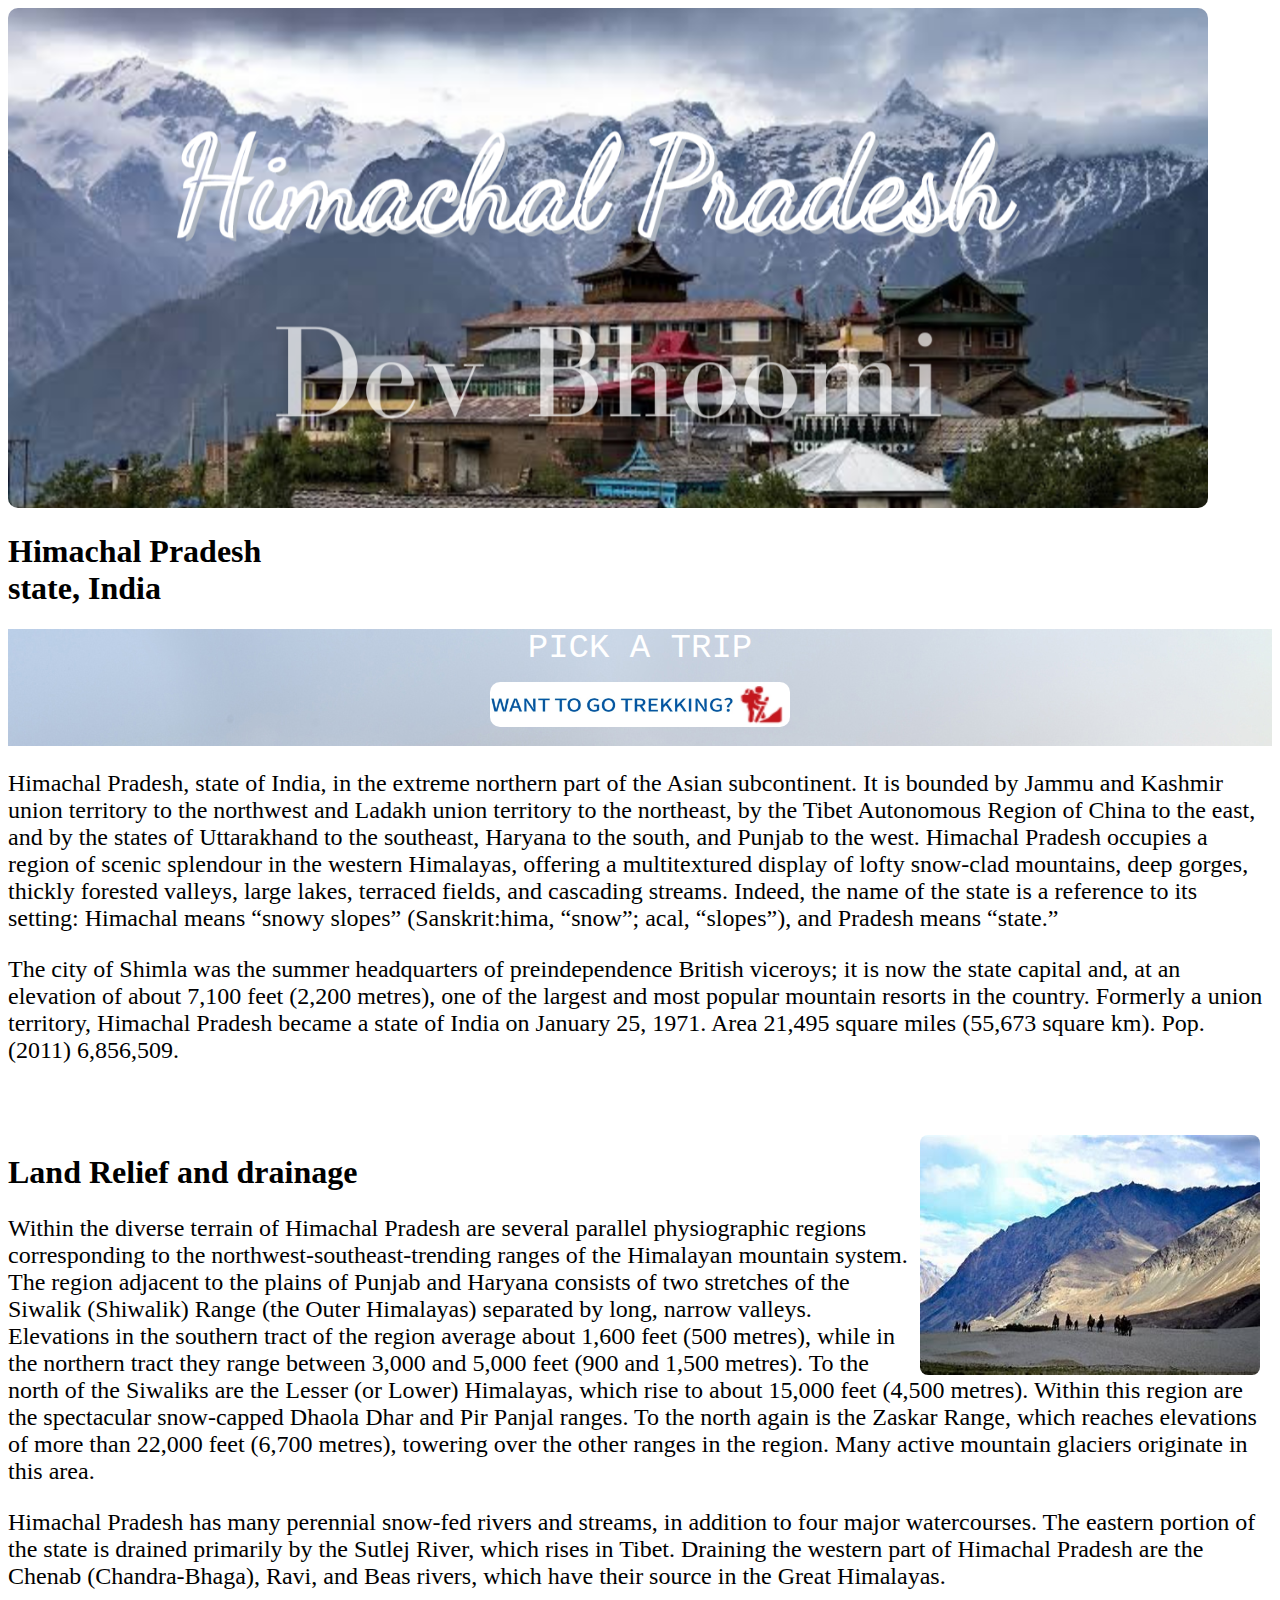
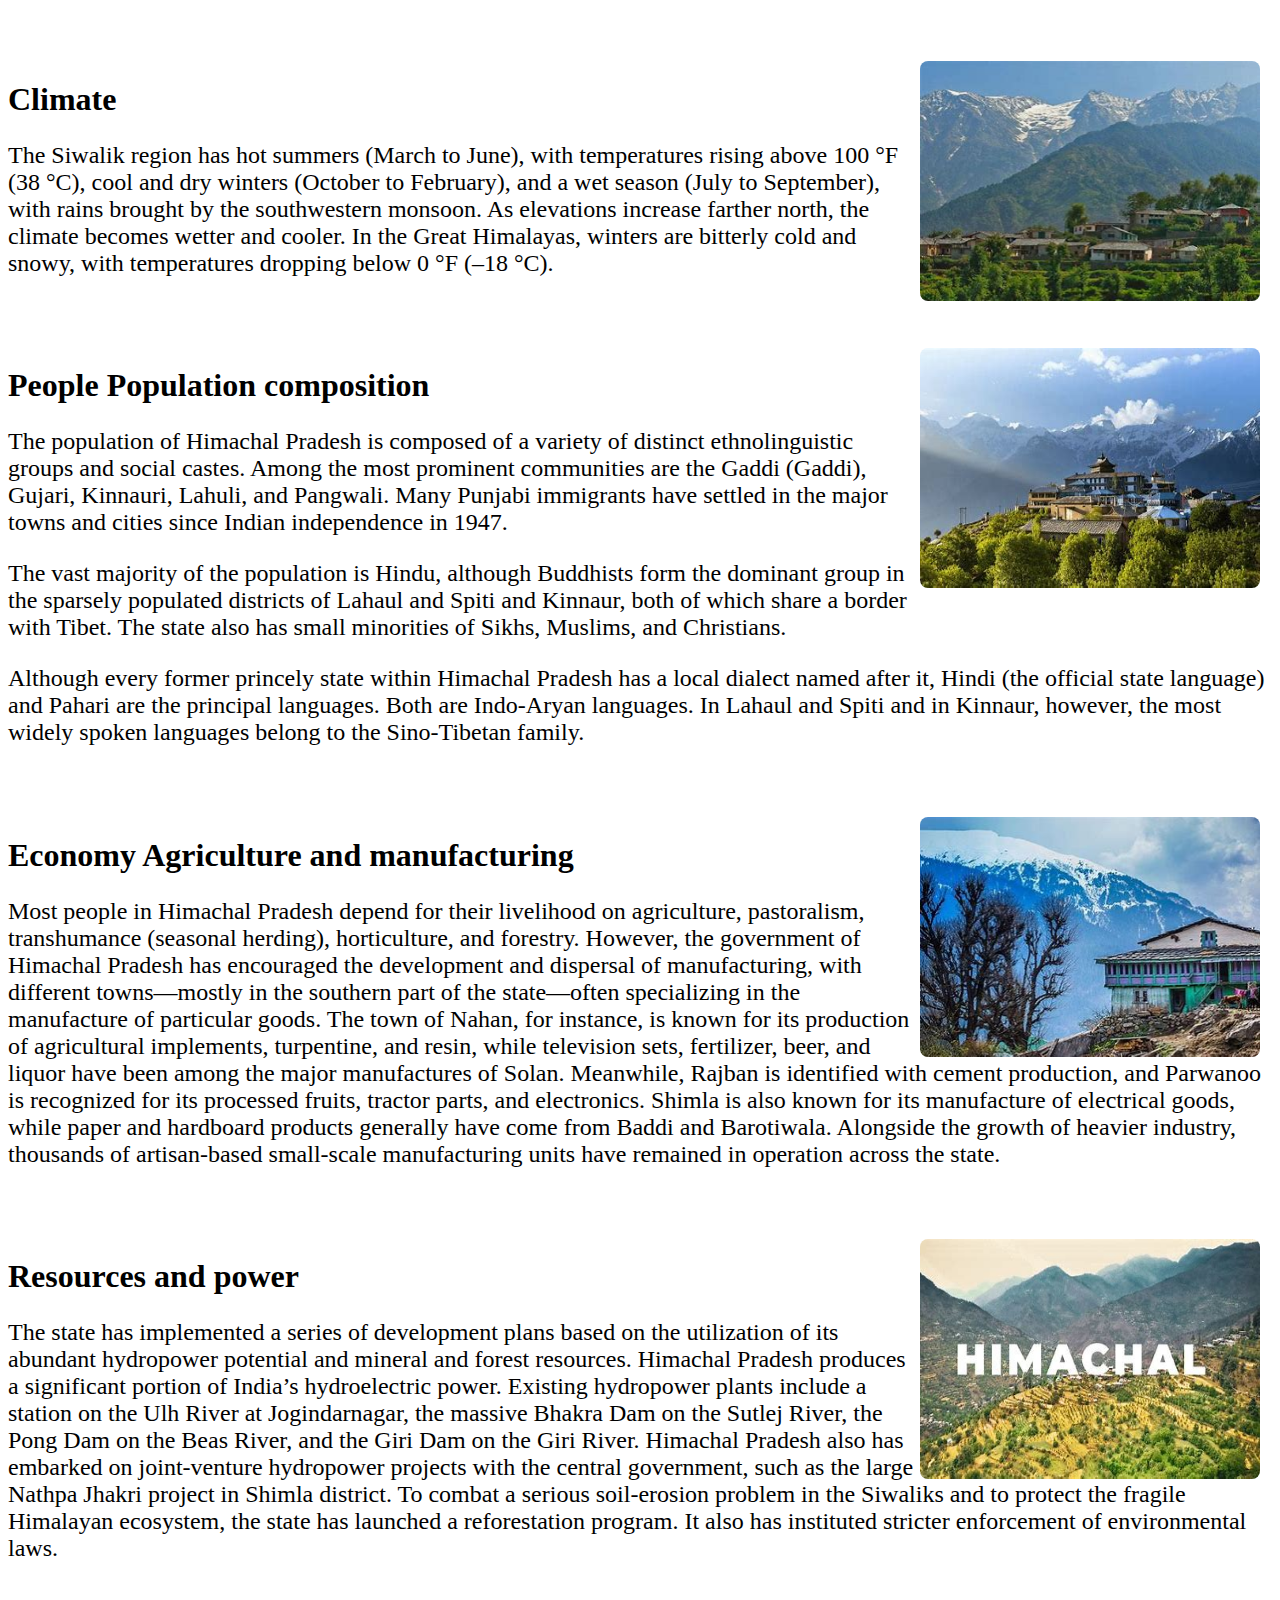
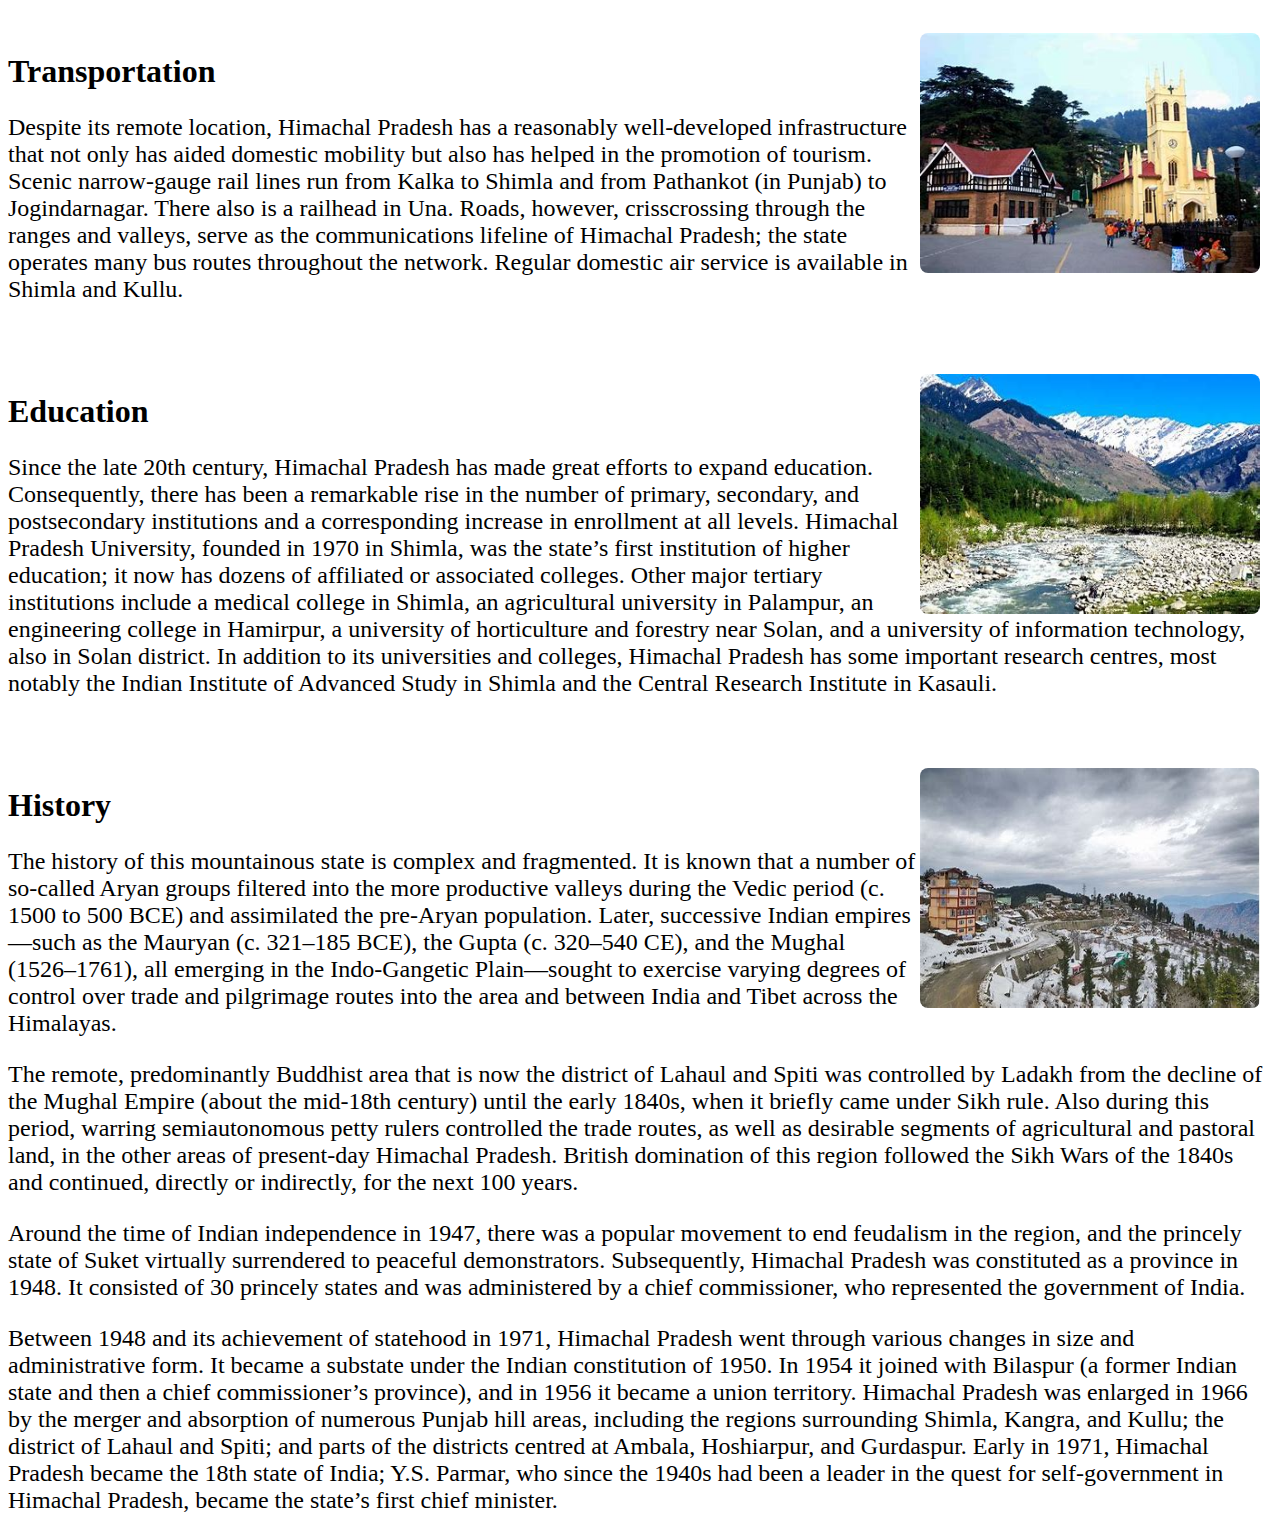
<file: Himacha pradesh/himachal.html>
<!DOCTYPE html>
<html lang="en">
<head>
    <link rel="stylesheet" href="himachal.css">
    <meta charset="UTF-8">
    <meta http-equiv="X-UA-Compatible" content="IE=edge">
    <meta name="viewport" content="width=device-width, initial-scale=1.0">
    <title>Document</title>
</head>
<body>
    <img src="Himachal.png"height="500px" width="1200px">
    <h1><font size="6">Himachal Pradesh</font><br>
    <font size="6">state, India</font></h1>
    <form align="center">
        <pre><font size="5"><label>PICK A TRIP</label></font><br>
<a href="Untitled-1.html"><img src="go.jpg" width="300px" height="45px"></a>
      </form></pre></div>
      <font size="5"><p>Himachal Pradesh, state of India, in the extreme northern part of the Asian subcontinent. It is bounded by Jammu and Kashmir union territory to the northwest and Ladakh union territory to the northeast, by the Tibet Autonomous Region of China to the east, and by the states of Uttarakhand to the southeast, Haryana to the south, and Punjab to the west. Himachal Pradesh occupies a region of scenic splendour in the western Himalayas, offering a multitextured display of lofty snow-clad mountains, deep gorges, thickly forested valleys, large lakes, terraced fields, and cascading streams. Indeed, the name of the state is a reference to its setting: Himachal means “snowy slopes” (Sanskrit:hima, “snow”; acal, “slopes”), and Pradesh means “state.”</p><p>The city of Shimla was the summer headquarters of preindependence British viceroys; it is now the state capital and, at an elevation of about 7,100 feet (2,200 metres), one of the largest and most popular mountain resorts in the country. Formerly a union territory, Himachal Pradesh became a state of India on January 25, 1971. Area 21,495 square miles (55,673 square km). Pop. (2011) 6,856,509.</p></font>
      <br><br><img src="OIP.jpg" width="340px"height="240px"border="1"style="float: right; margin-right:10px; padding: 2px;">
        <h1><font size="6">Land</font>
           <font size="6">Relief and drainage</font></h1>
        <font size="5"><p>Within the diverse terrain of Himachal Pradesh are several parallel physiographic regions corresponding to the northwest-southeast-trending ranges of the Himalayan mountain system. The region adjacent to the plains of Punjab and Haryana consists of two stretches of the Siwalik (Shiwalik) Range (the Outer Himalayas) separated by long, narrow valleys. Elevations in the southern tract of the region average about 1,600 feet (500 metres), while in the northern tract they range between 3,000 and 5,000 feet (900 and 1,500 metres). To the north of the Siwaliks are the Lesser (or Lower) Himalayas, which rise to about 15,000 feet (4,500 metres). Within this region are the spectacular snow-capped Dhaola Dhar and Pir Panjal ranges. To the north again is the Zaskar Range, which reaches elevations of more than 22,000 feet (6,700 metres), towering over the other ranges in the region. Many active mountain glaciers originate in this area.</p><p>Himachal Pradesh has many perennial snow-fed rivers and streams, in addition to four major watercourses. The eastern portion of the state is drained primarily by the Sutlej River, which rises in Tibet. Draining the western part of Himachal Pradesh are the Chenab (Chandra-Bhaga), Ravi, and Beas rivers, which have their source in the Great Himalayas.</p></font>
        <br><br><img src="OIP (12).jpg" width="340px"height="240px"border="1"style="float: right; margin-right:10px; padding: 2px;">
        <h1><font size="6">Climate</font></h1>
        <font size="5"><p>The Siwalik region has hot summers (March to June), with temperatures rising above 100 °F (38 °C), cool and dry winters (October to February), and a wet season (July to September), with rains brought by the southwestern monsoon. As elevations increase farther north, the climate becomes wetter and cooler. In the Great Himalayas, winters are bitterly cold and snowy, with temperatures dropping below 0 °F (–18 °C).</p></font>
        <br><br><img src="OIP (1).jpg" width="340px"height="240px"border="1"style="float: right; margin-right:10px; padding: 2px;">
        <h1><font size="6">People</font>
            <font size="6">Population composition</font></h1>
        <font size="5"><p>The population of Himachal Pradesh is composed of a variety of distinct ethnolinguistic groups and social castes. Among the most prominent communities are the Gaddi (Gaddi), Gujari, Kinnauri, Lahuli, and Pangwali. Many Punjabi immigrants have settled in the major towns and cities since Indian independence in 1947.</p><p>The vast majority of the population is Hindu, although Buddhists form the dominant group in the sparsely populated districts of Lahaul and Spiti and Kinnaur, both of which share a border with Tibet. The state also has small minorities of Sikhs, Muslims, and Christians.</p><p>Although every former princely state within Himachal Pradesh has a local dialect named after it, Hindi (the official state language) and Pahari are the principal languages. Both are Indo-Aryan languages. In Lahaul and Spiti and in Kinnaur, however, the most widely spoken languages belong to the Sino-Tibetan family.</p></font>
        <br><br><img src="OIP (2).jpg" width="340px"height="240px"border="1"style="float: right; margin-right:10px; padding: 2px;">
        <h1><font size="6">Economy
            Agriculture and manufacturing</font></h1>
        <font size="5"><p>Most people in Himachal Pradesh depend for their livelihood on agriculture, pastoralism, transhumance (seasonal herding), horticulture, and forestry. However, the government of Himachal Pradesh has encouraged the development and dispersal of manufacturing, with different towns—mostly in the southern part of the state—often specializing in the manufacture of particular goods. The town of Nahan, for instance, is known for its production of agricultural implements, turpentine, and resin, while television sets, fertilizer, beer, and liquor have been among the major manufactures of Solan. Meanwhile, Rajban is identified with cement production, and Parwanoo is recognized for its processed fruits, tractor parts, and electronics. Shimla is also known for its manufacture of electrical goods, while paper and hardboard products generally have come from Baddi and Barotiwala. Alongside the growth of heavier industry, thousands of artisan-based small-scale manufacturing units have remained in operation across the state.</p></font>
        <br><br><img src="OIP (3).jpg" width="340px"height="240px"border="1"style="float: right; margin-right:10px; padding: 2px;">
        <h1><font size="6">Resources and power</font></h1>
        <font size="5"><p>The state has implemented a series of development plans based on the utilization of its abundant hydropower potential and mineral and forest resources. Himachal Pradesh produces a significant portion of India’s hydroelectric power. Existing hydropower plants include a station on the Ulh River at Jogindarnagar, the massive Bhakra Dam on the Sutlej River, the Pong Dam on the Beas River, and the Giri Dam on the Giri River. Himachal Pradesh also has embarked on joint-venture hydropower projects with the central government, such as the large Nathpa Jhakri project in Shimla district. To combat a serious soil-erosion problem in the Siwaliks and to protect the fragile Himalayan ecosystem, the state has launched a reforestation program. It also has instituted stricter enforcement of environmental laws.</p></font>
        <br><br><img src="OIP (4).jpg" width="340px"height="240px"border="1"style="float: right; margin-right:10px; padding: 2px;">
        <h1><font size="6">Transportation</font></h1>
        <font size="5"><p>Despite its remote location, Himachal Pradesh has a reasonably well-developed infrastructure that not only has aided domestic mobility but also has helped in the promotion of tourism. Scenic narrow-gauge rail lines run from Kalka to Shimla and from Pathankot (in Punjab) to Jogindarnagar. There also is a railhead in Una. Roads, however, crisscrossing through the ranges and valleys, serve as the communications lifeline of Himachal Pradesh; the state operates many bus routes throughout the network. Regular domestic air service is available in Shimla and Kullu.</p></font>
        <br><br><img src="OIP (5).jpg" width="340px"height="240px"border="1"style="float: right; margin-right:10px; padding: 2px;">
        <h1><font size="6">Education</font></h1>
        <font size="5"><p>Since the late 20th century, Himachal Pradesh has made great efforts to expand education. Consequently, there has been a remarkable rise in the number of primary, secondary, and postsecondary institutions and a corresponding increase in enrollment at all levels.

            Himachal Pradesh University, founded in 1970 in Shimla, was the state’s first institution of higher education; it now has dozens of affiliated or associated colleges. Other major tertiary institutions include a medical college in Shimla, an agricultural university in Palampur, an engineering college in Hamirpur, a university of horticulture and forestry near Solan, and a university of information technology, also in Solan district. In addition to its universities and colleges, Himachal Pradesh has some important research centres, most notably the Indian Institute of Advanced Study in Shimla and the Central Research Institute in Kasauli.</p></font>
        <br><br><img src="OIP (6).jpg" width="340px"height="240px"border="1"style="float: right; margin-right:10px; padding: 2px;">
        <h1><font size="6">History</font></h1>
        <font size="5"><p>The history of this mountainous state is complex and fragmented. It is known that a number of so-called Aryan groups filtered into the more productive valleys during the Vedic period (c. 1500 to 500 BCE) and assimilated the pre-Aryan population. Later, successive Indian empires—such as the Mauryan (c. 321–185 BCE), the Gupta (c. 320–540 CE), and the Mughal (1526–1761), all emerging in the Indo-Gangetic Plain—sought to exercise varying degrees of control over trade and pilgrimage routes into the area and between India and Tibet across the Himalayas.</p><p>The remote, predominantly Buddhist area that is now the district of Lahaul and Spiti was controlled by Ladakh from the decline of the Mughal Empire (about the mid-18th century) until the early 1840s, when it briefly came under Sikh rule. Also during this period, warring semiautonomous petty rulers controlled the trade routes, as well as desirable segments of agricultural and pastoral land, in the other areas of present-day Himachal Pradesh. British domination of this region followed the Sikh Wars of the 1840s and continued, directly or indirectly, for the next 100 years.</p><p>Around the time of Indian independence in 1947, there was a popular movement to end feudalism in the region, and the princely state of Suket virtually surrendered to peaceful demonstrators. Subsequently, Himachal Pradesh was constituted as a province in 1948. It consisted of 30 princely states and was administered by a chief commissioner, who represented the government of India.</p><p>Between 1948 and its achievement of statehood in 1971, Himachal Pradesh went through various changes in size and administrative form. It became a substate under the Indian constitution of 1950. In 1954 it joined with Bilaspur (a former Indian state and then a chief commissioner’s province), and in 1956 it became a union territory. Himachal Pradesh was enlarged in 1966 by the merger and absorption of numerous Punjab hill areas, including the regions surrounding Shimla, Kangra, and Kullu; the district of Lahaul and Spiti; and parts of the districts centred at Ambala, Hoshiarpur, and Gurdaspur. Early in 1971, Himachal Pradesh became the 18th state of India; Y.S. Parmar, who since the 1940s had been a leader in the quest for self-government in Himachal Pradesh, became the state’s first chief minister.</p></font>
</body>
</html>
</file>
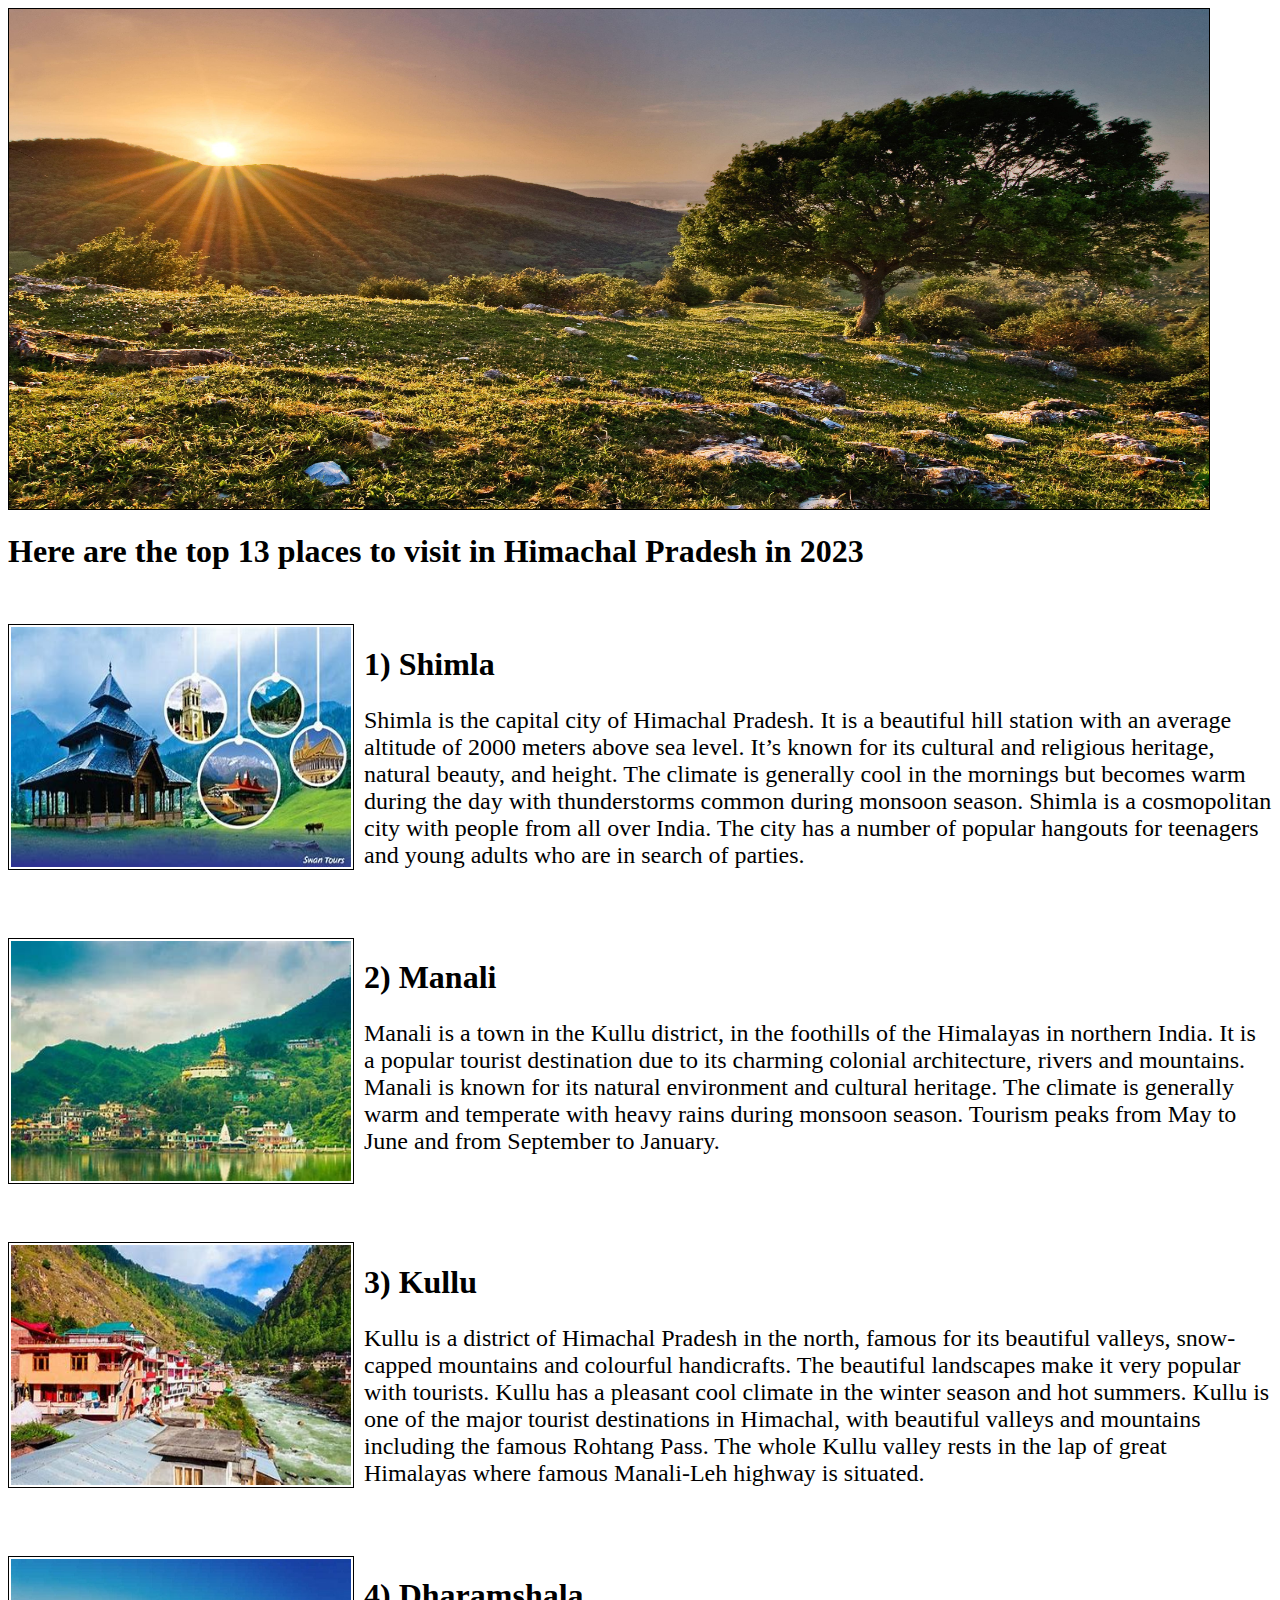
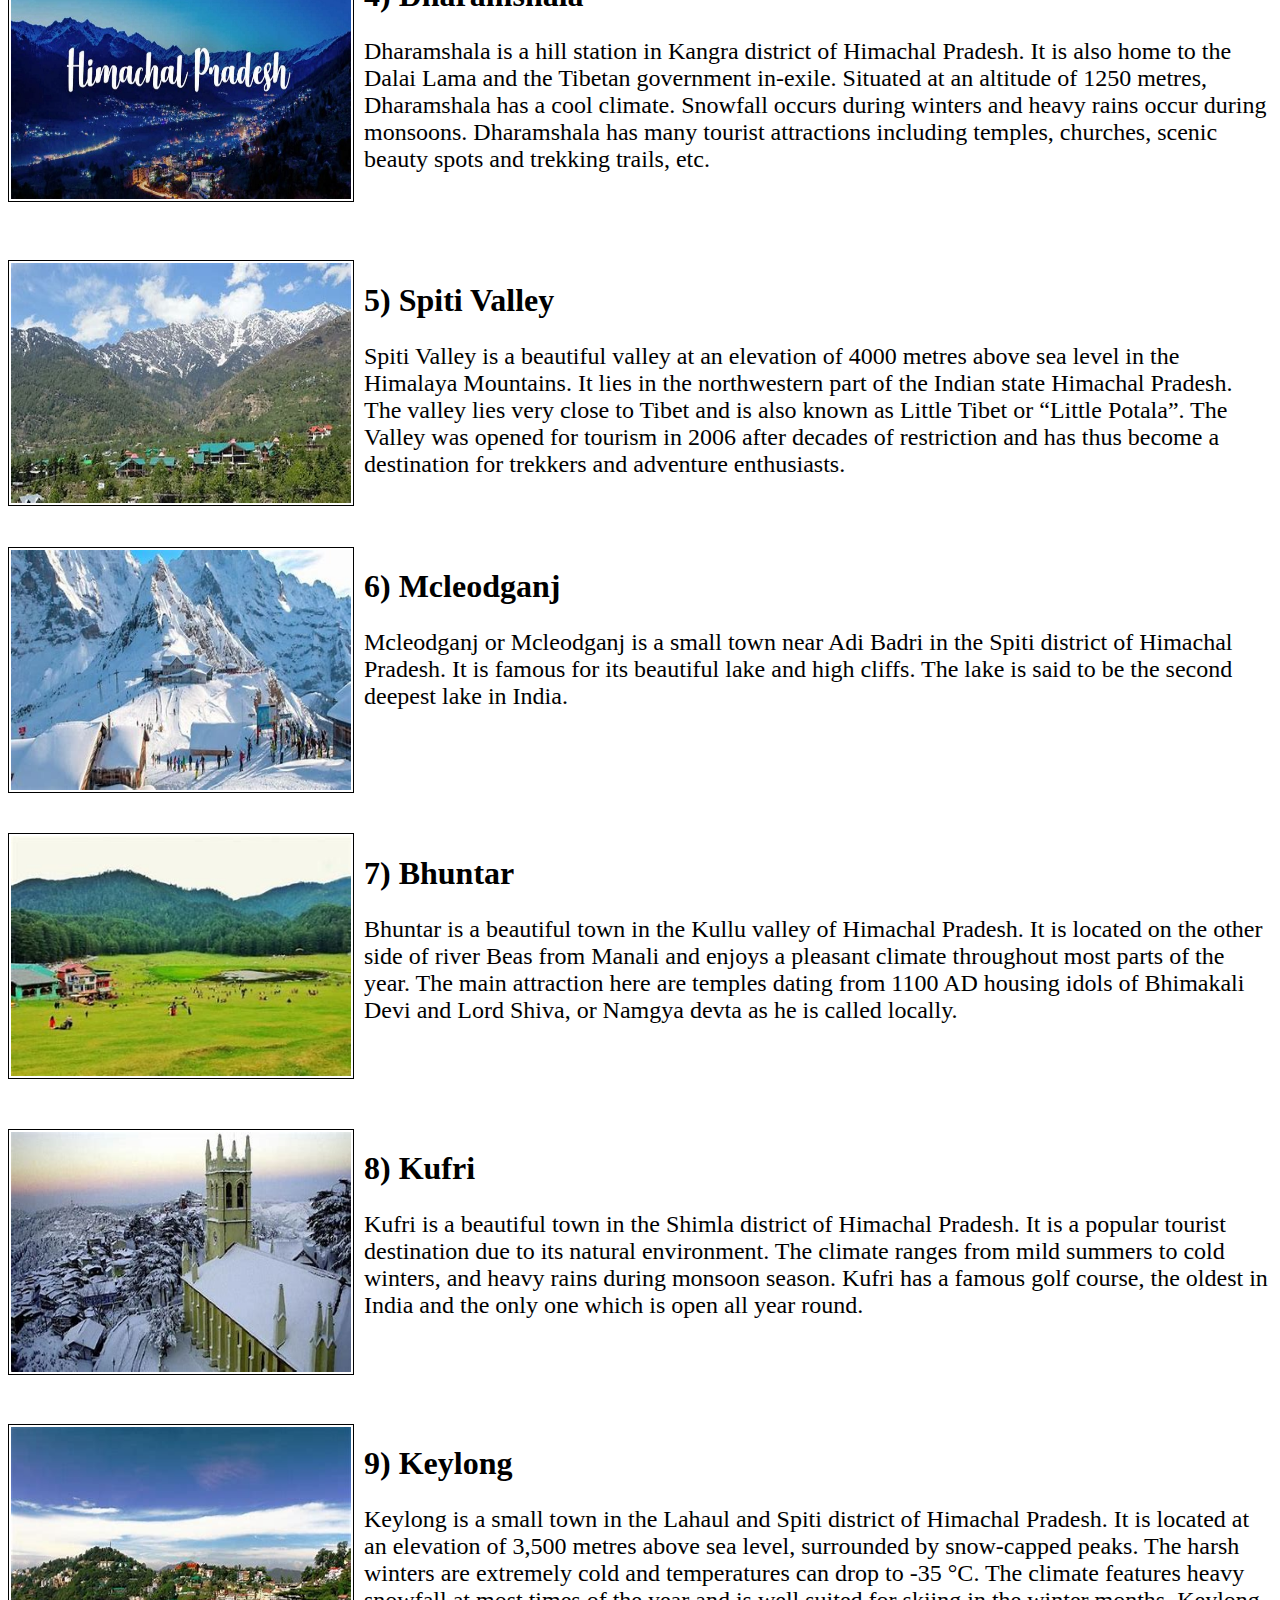
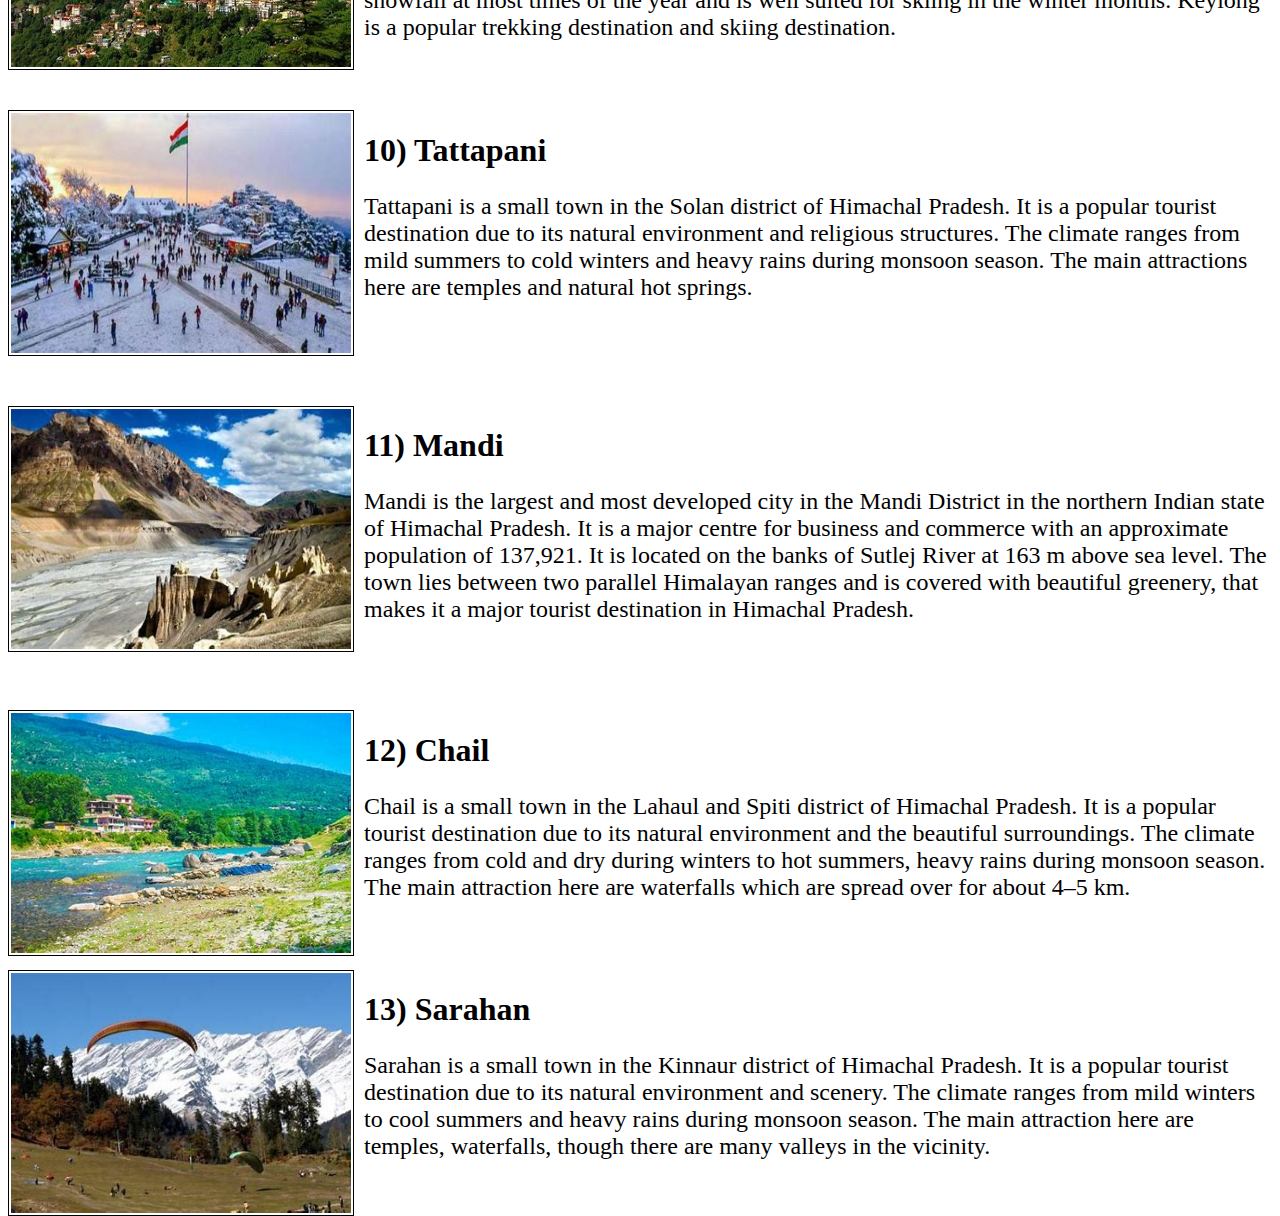
<file: Himacha pradesh/Untitled-1.html>
<!DOCTYPE html>
<html lang="en">
<head>
    <meta charset="UTF-8">
    <meta http-equiv="X-UA-Compatible" content="IE=edge">
    <meta name="viewport" content="width=device-width, initial-scale=1.0">
    <title>Document</title>
</head>
<body>
    <img src="wp2506823.jpg"height="500px" width="1200px" border="1">
    <h3><font size="6">Here are the top 13 places to visit in Himachal Pradesh in 2023</font></h3>
    <br><br><img src="download.jpg" width="340px"height="240px"border="1"style="float: left; margin-right:10px; padding: 2px;">
        <h1><font size="6">1) Shimla</font></h1>
        <font size="5"><p>Shimla is the capital city of Himachal Pradesh. It is a beautiful hill station with an average altitude of 2000 meters above sea level. It’s known for its cultural and religious heritage, natural beauty, and height. The climate is generally cool in the mornings but becomes warm during the day with thunderstorms common during monsoon season. Shimla is a cosmopolitan city with people from all over India. The city has a number of popular hangouts for teenagers and young adults who are in search of parties.</p></font>
        <br><br><img src="OIP (8).jpg" width="340px"height="240px"border="1"style="float: left; margin-right:10px; padding: 2px;">
        <h1><font size="6">2) Manali</font></h1>
        <font size="5"><p>Manali is a town in the Kullu district, in the foothills of the Himalayas in northern India. It is a popular tourist destination due to its charming colonial architecture, rivers and mountains. Manali is known for its natural environment and cultural heritage. The climate is generally warm and temperate with heavy rains during monsoon season. Tourism peaks from May to June and from September to January.</p></font>
        <br><br><br><img src="OIP (9).jpg" width="340px"height="240px"border="1"style="float: left; margin-right:10px; padding: 2px;">
        <h1><font size="6">3) Kullu</font></h1>
        <font size="5"><p>Kullu is a district of Himachal Pradesh in the north, famous for its beautiful valleys, snow-capped mountains and colourful handicrafts. The beautiful landscapes make it very popular with tourists. Kullu has a pleasant cool climate in the winter season and hot summers. Kullu is one of the major tourist destinations in Himachal, with beautiful valleys and mountains including the famous Rohtang Pass. The whole Kullu valley rests in the lap of great Himalayas where famous Manali-Leh highway is situated.</p></font>
        <br><br><img src="Himachal-Pradesh-768x401.jpg" width="340px"height="240px"border="1"style="float: left; margin-right:10px; padding: 2px;">
        <h1><font size="6">4) Dharamshala</font></h1>
        <font size="5"><p>Dharamshala is a hill station in Kangra district of Himachal Pradesh. It is also home to the Dalai Lama and the Tibetan government in-exile. Situated at an altitude of 1250 metres, Dharamshala has a cool climate. Snowfall occurs during winters and heavy rains occur during monsoons. Dharamshala has many tourist attractions including temples, churches, scenic beauty spots and trekking trails, etc.</p></font>
        <br><br><br><img src="OIP (10).jpg" width="340px"height="240px"border="1"style="float: left; margin-right:10px; padding: 2px;">
        <h1><font size="6">5) Spiti Valley</font></h1>
        <font size="5"><p>Spiti Valley is a beautiful valley at an elevation of 4000 metres above sea level in the Himalaya Mountains. It lies in the northwestern part of the Indian state Himachal Pradesh. The valley lies very close to Tibet and is also known as Little Tibet or “Little Potala”. The Valley was opened for tourism in 2006 after decades of restriction and has thus become a destination for trekkers and adventure enthusiasts.</p></font>
        <br><br><img src="OIP (11).jpg" width="340px"height="240px"border="1"style="float: left; margin-right:10px; padding: 2px;">
        <h1><font size="6">6) Mcleodganj</font></h1>
        <font size="5"><p>Mcleodganj or Mcleodganj is a small town near Adi Badri in the Spiti district of Himachal Pradesh. It is famous for its beautiful lake and high cliffs. The lake is said to be the second deepest lake in India.</p></font>
        <br><br><br><br><br><img src="OIP (13).jpg" width="340px"height="240px"border="1"style="float: left; margin-right:10px; padding: 2px;">
        <h1><font size="6">7) Bhuntar</font></h1>
        <font size="5"><p>Bhuntar is a beautiful town in the Kullu valley of Himachal Pradesh. It is located on the other side of river Beas from Manali and enjoys a pleasant climate throughout most parts of the year. The main attraction here are temples dating from 1100 AD housing idols of Bhimakali Devi and Lord Shiva, or Namgya devta as he is called locally.</p></font>
        <br><br><br><br><img src="OIP (14).jpg" width="340px"height="240px"border="1"style="float: left; margin-right:10px; padding: 2px;">
        <h1><font size="6">8) Kufri</font></h1>
        <font size="5"><p>Kufri is a beautiful town in the Shimla district of Himachal Pradesh. It is a popular tourist destination due to its natural environment. The climate ranges from mild summers to cold winters, and heavy rains during monsoon season. Kufri has a famous golf course, the oldest in India and the only one which is open all year round.</p></font>
        <br><br><br><br><img src="OIP (15).jpg" width="340px"height="240px"border="1"style="float: left; margin-right:10px; padding: 2px;">
        <h1><font size="6">9) Keylong</font></h1>
        <font size="5"><p>Keylong is a small town in the Lahaul and Spiti district of Himachal Pradesh. It is located at an elevation of 3,500 metres above sea level, surrounded by snow-capped peaks. The harsh winters are extremely cold and temperatures can drop to -35 °C. The climate features heavy snowfall at most times of the year and is well suited for skiing in the winter months. Keylong is a popular trekking destination and skiing destination.</p></font>
        <br><br><img src="OIP (16).jpg" width="340px"height="240px"border="1"style="float: left; margin-right:10px; padding: 2px;">
        <h1><font size="6">10) Tattapani</font></h1>
        <font size="5"><p>Tattapani is a small town in the Solan district of Himachal Pradesh. It is a popular tourist destination due to its natural environment and religious structures. The climate ranges from mild summers to cold winters and heavy rains during monsoon season. The main attractions here are temples and natural hot springs.</p></font>
        <br><br><br><br><img src="OIP (17).jpg" width="340px"height="240px"border="1"style="float: left; margin-right:10px; padding: 2px;">
        <h1><font size="6">11) Mandi</font></h1>
        <font size="5"><p>Mandi is the largest and most developed city in the Mandi District in the northern Indian state of Himachal Pradesh. It is a major centre for business and commerce with an approximate population of 137,921. It is located on the banks of Sutlej River at 163 m above sea level. The town lies between two parallel Himalayan ranges and is covered with beautiful greenery, that makes it a major tourist destination in Himachal Pradesh.</p></font>
       <br> <br><br><img src="OIP (18).jpg" width="340px"height="240px"border="1"style="float: left; margin-right:10px; padding: 2px;">
        <h1><font size="6">12) Chail</font></h1>
        <font size="5"><p>Chail is a small town in the Lahaul and Spiti district of Himachal Pradesh. It is a popular tourist destination due to its natural environment and the beautiful surroundings. The climate ranges from cold and dry during winters to hot summers, heavy rains during monsoon season. The main attraction here are waterfalls which are spread over for about 4–5 km.</p></font>
        <br><br><img src="OIP (19).jpg" width="340px"height="240px"border="1"style="float: left; margin-right:10px; padding: 2px;">
        <h1><font size="6">13) Sarahan</font></h1>
        <font size="5"><p>Sarahan is a small town in the Kinnaur district of Himachal Pradesh. It is a popular tourist destination due to its natural environment and scenery. The climate ranges from mild winters to cool summers and heavy rains during monsoon season. The main attraction here are temples, waterfalls, though there are many valleys in the vicinity.</p></font>
        
</body>
</html>
</file>
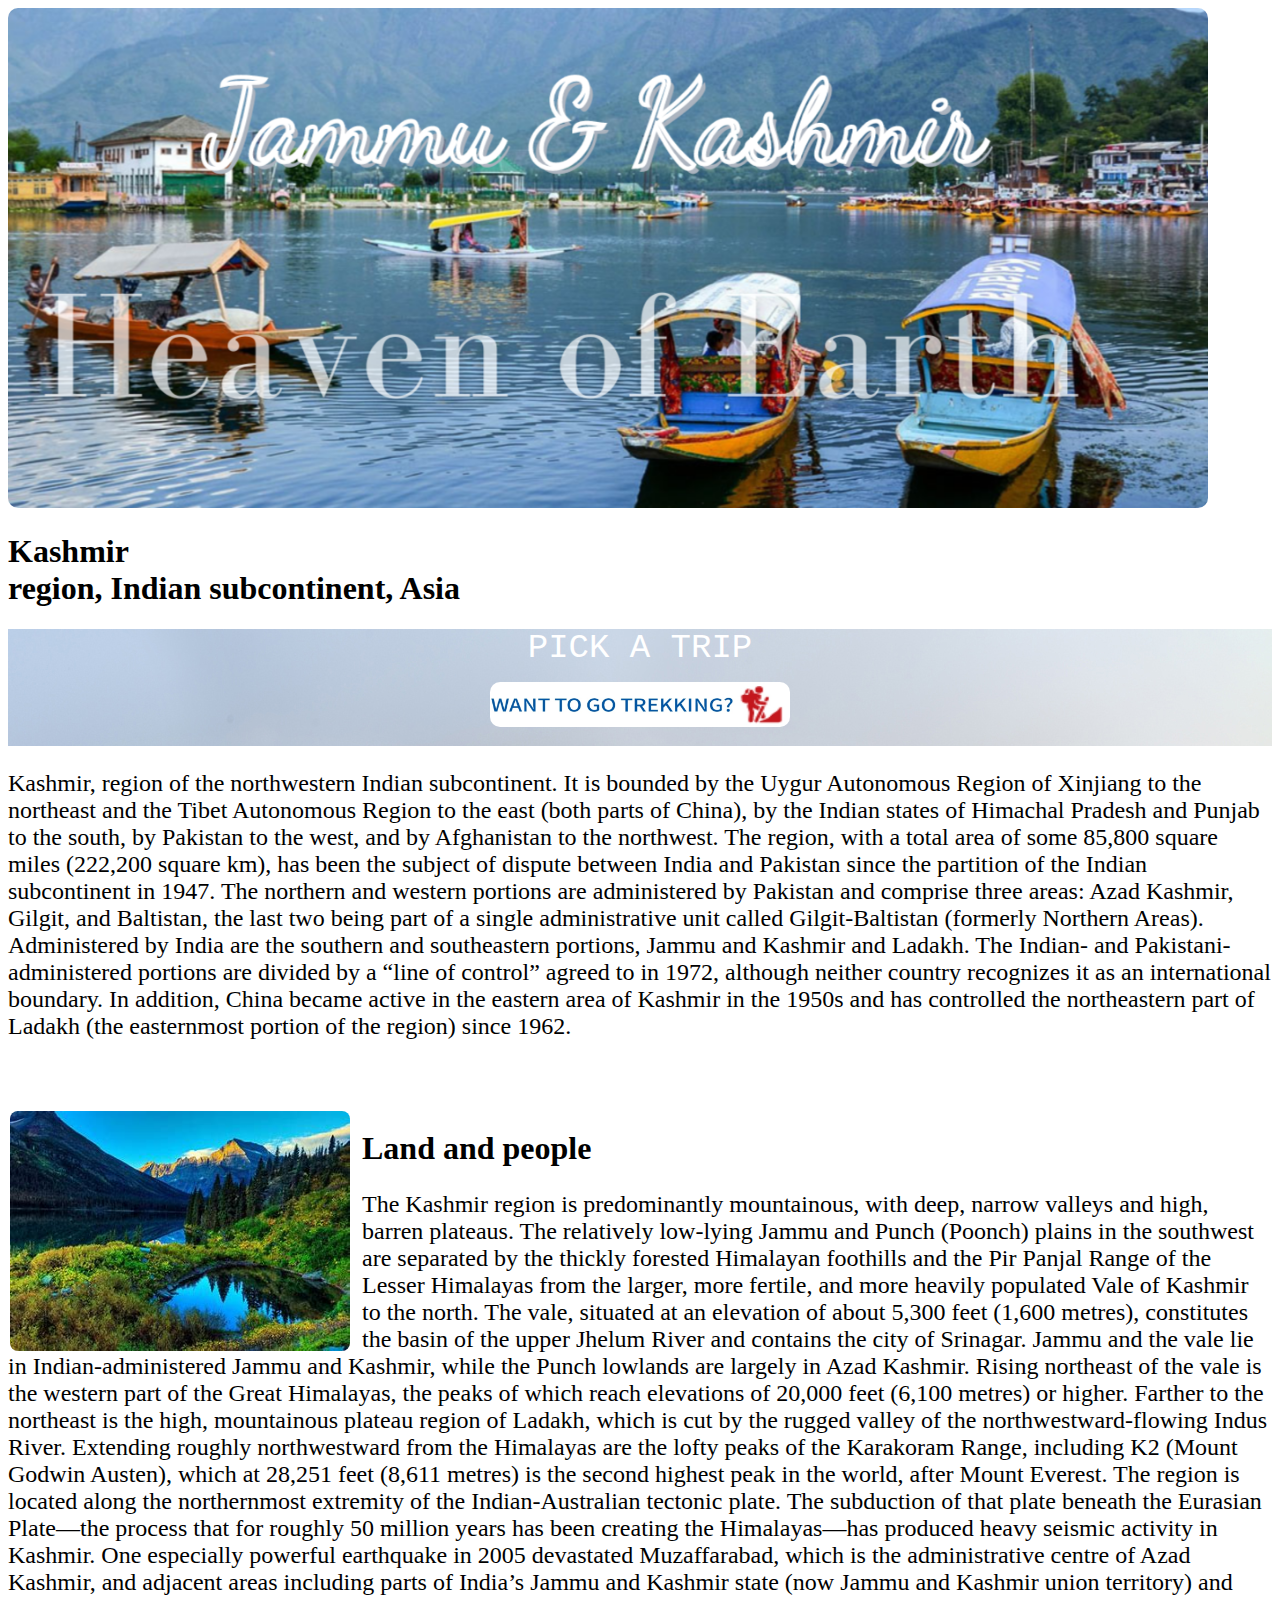
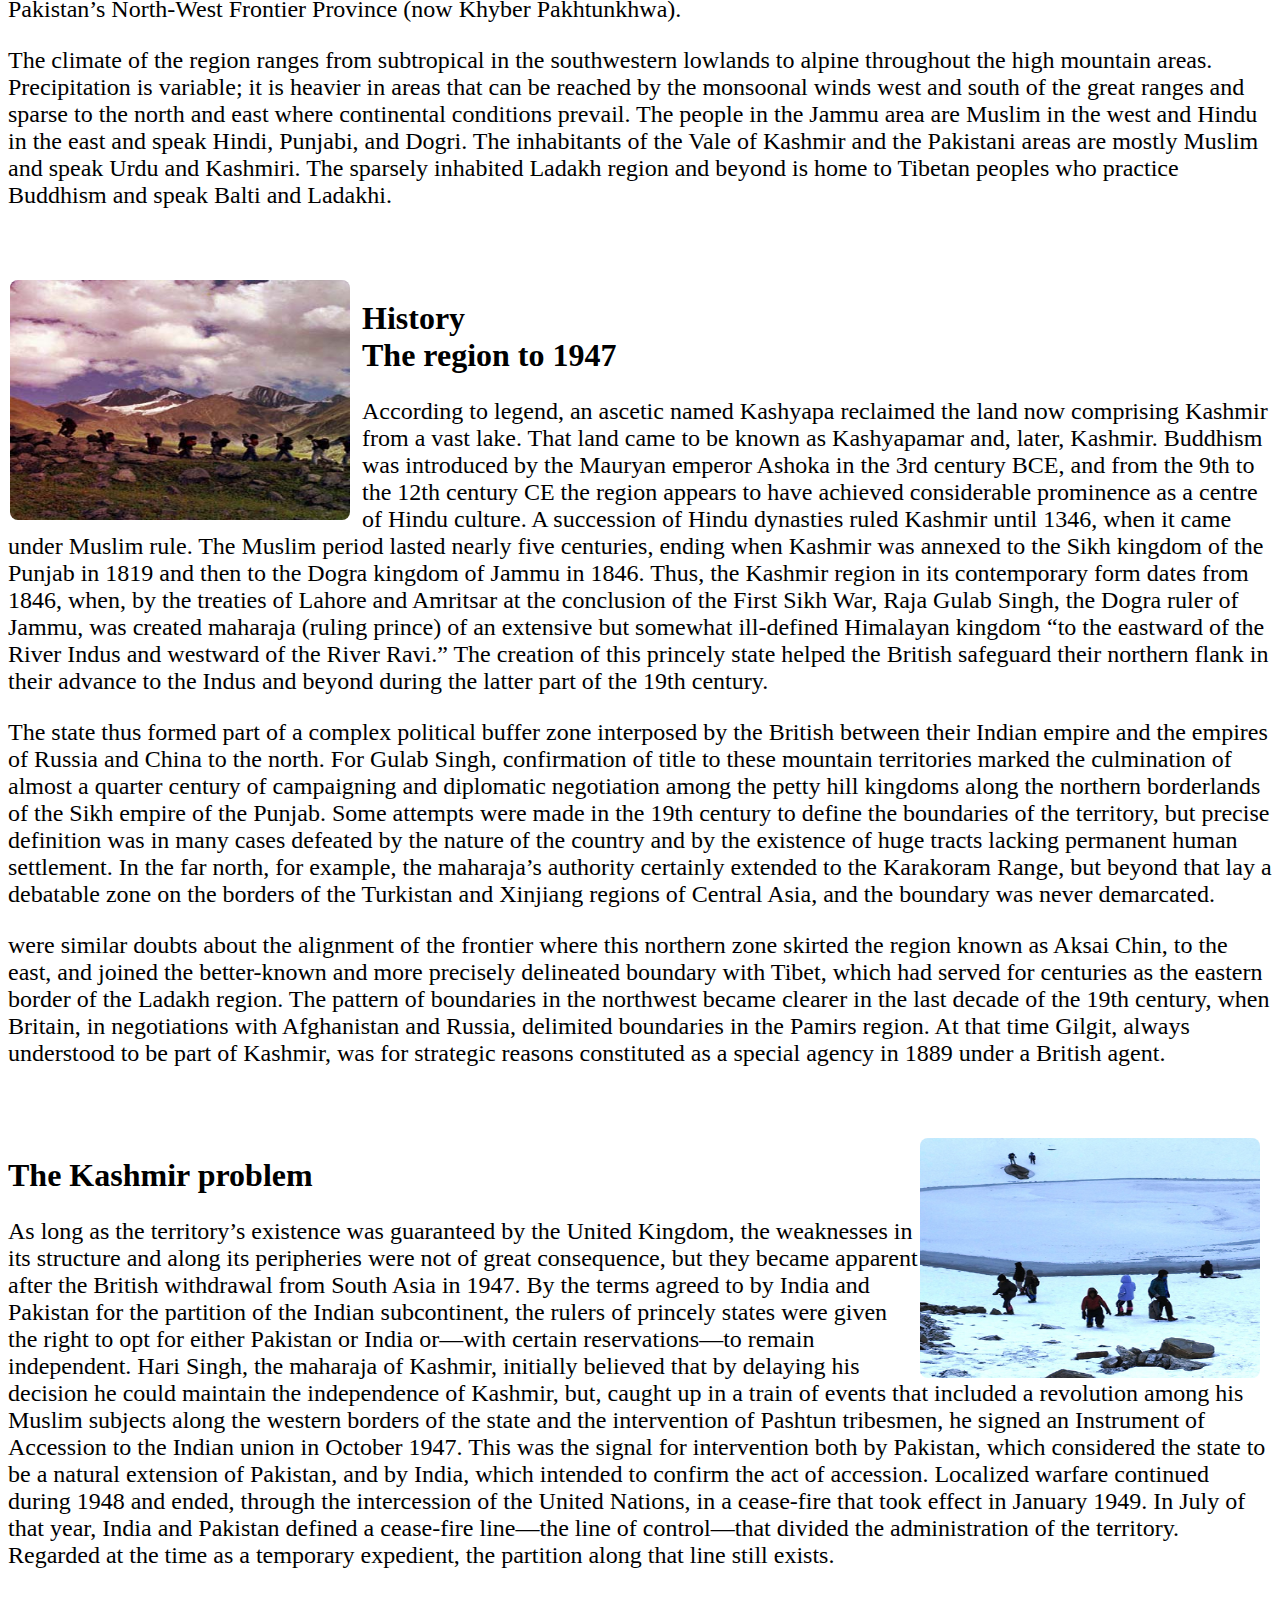
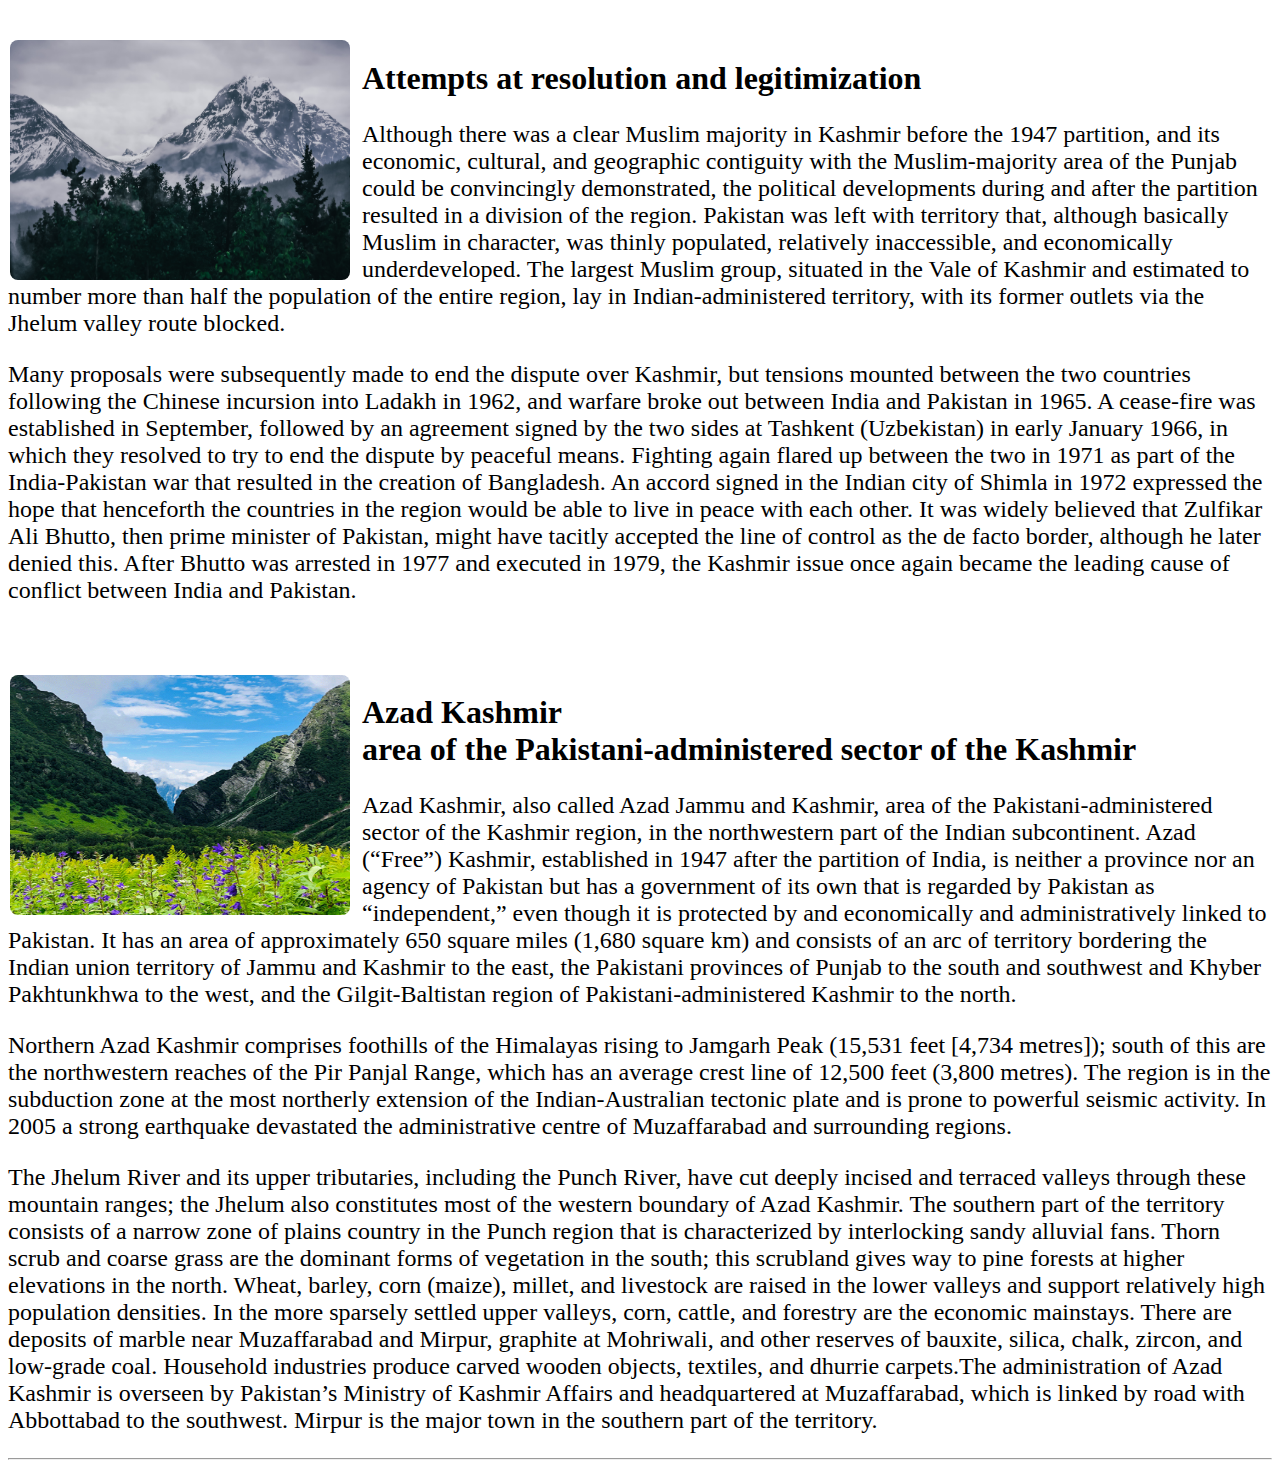
<file: jammu kashmir/jammu.html>
<!DOCTYPE html>
<html lang="en">
<head>
    <link rel="stylesheet" href="jammu.css">
    <meta charset="UTF-8">
    <meta http-equiv="X-UA-Compatible" content="IE=edge">
    <meta name="viewport" content="width=device-width, initial-scale=1.0">
    <title>Document</title>
</head>
<body>
    <img src="jammu.png"height="500px" width="1200px">
    <h1><font size="6">Kashmir</font><br>
    <font size="6">region, Indian subcontinent, Asia</font></h1>
    <form align="center">
        <pre><font size="5"><label>PICK A TRIP</label></font><br>
<a href="Untitled-1.html"><img src="go.jpg" width="300px" height="45px"></a>
      </form></pre></div>
    <font size="5"><p>Kashmir, region of the northwestern Indian subcontinent. It is bounded by the Uygur Autonomous Region of Xinjiang to the northeast and the Tibet Autonomous Region to the east (both parts of China), by the Indian states of Himachal Pradesh and Punjab to the south, by Pakistan to the west, and by Afghanistan to the northwest. The region, with a total area of some 85,800 square miles (222,200 square km), has been the subject of dispute between India and Pakistan since the partition of the Indian subcontinent in 1947. The northern and western portions are administered by Pakistan and comprise three areas: Azad Kashmir, Gilgit, and Baltistan, the last two being part of a single administrative unit called Gilgit-Baltistan (formerly Northern Areas). Administered by India are the southern and southeastern portions, Jammu and Kashmir and Ladakh. The Indian- and Pakistani-administered portions are divided by a “line of control” agreed to in 1972, although neither country recognizes it as an international boundary. In addition, China became active in the eastern area of Kashmir in the 1950s and has controlled the northeastern part of Ladakh (the easternmost portion of the region) since 1962.</p></font>
    <br><br><img src="download.jpeg" width="340px"height="240px"border="1"style="float: left; margin-right:10px; padding: 2px;">
    <h1><font size="6">Land and people</font></h1>
    <font size="5"><p>The Kashmir region is predominantly mountainous, with deep, narrow valleys and high, barren plateaus. The relatively low-lying Jammu and Punch (Poonch) plains in the southwest are separated by the thickly forested Himalayan foothills and the Pir Panjal Range of the Lesser Himalayas from the larger, more fertile, and more heavily populated Vale of Kashmir to the north. The vale, situated at an elevation of about 5,300 feet (1,600 metres), constitutes the basin of the upper Jhelum River and contains the city of Srinagar. Jammu and the vale lie in Indian-administered Jammu and Kashmir, while the Punch lowlands are largely in Azad Kashmir. Rising northeast of the vale is the western part of the Great Himalayas, the peaks of which reach elevations of 20,000 feet (6,100 metres) or higher. Farther to the northeast is the high, mountainous plateau region of Ladakh, which is cut by the rugged valley of the northwestward-flowing Indus River. Extending roughly northwestward from the Himalayas are the lofty peaks of the Karakoram Range, including K2 (Mount Godwin Austen), which at 28,251 feet (8,611 metres) is the second highest peak in the world, after Mount Everest. The region is located along the northernmost extremity of the Indian-Australian tectonic plate. The subduction of that plate beneath the Eurasian Plate—the process that for roughly 50 million years has been creating the Himalayas—has produced heavy seismic activity in Kashmir. One especially powerful earthquake in 2005 devastated Muzaffarabad, which is the administrative centre of Azad Kashmir, and adjacent areas including parts of India’s Jammu and Kashmir state (now Jammu and Kashmir union territory) and Pakistan’s North-West Frontier Province (now Khyber Pakhtunkhwa).</p></font>
        <font size="5"><p>The climate of the region ranges from subtropical in the southwestern lowlands to alpine throughout the high mountain areas. Precipitation is variable; it is heavier in areas that can be reached by the monsoonal winds west and south of the great ranges and sparse to the north and east where continental conditions prevail. The people in the Jammu area are Muslim in the west and Hindu in the east and speak Hindi, Punjabi, and Dogri. The inhabitants of the Vale of Kashmir and the Pakistani areas are mostly Muslim and speak Urdu and Kashmiri. The sparsely inhabited Ladakh region and beyond is home to Tibetan peoples who practice Buddhism and speak Balti and Ladakhi.</p></font>
        <br><br><img src="binsar.jpg" width="340px"height="240px"border="1"style="float: left; margin-right:10px; padding: 2px;">
        <h1><font size="6">History</font><br>
        <font size="6">The region to 1947</font></h1>
        <font size="5"><p>According to legend, an ascetic named Kashyapa reclaimed the land now comprising Kashmir from a vast lake. That land came to be known as Kashyapamar and, later, Kashmir. Buddhism was introduced by the Mauryan emperor Ashoka in the 3rd century BCE, and from the 9th to the 12th century CE the region appears to have achieved considerable prominence as a centre of Hindu culture. A succession of Hindu dynasties ruled Kashmir until 1346, when it came under Muslim rule. The Muslim period lasted nearly five centuries, ending when Kashmir was annexed to the Sikh kingdom of the Punjab in 1819 and then to the Dogra kingdom of Jammu in 1846. Thus, the Kashmir region in its contemporary form dates from 1846, when, by the treaties of Lahore and Amritsar at the conclusion of the First Sikh War, Raja Gulab Singh, the Dogra ruler of Jammu, was created maharaja (ruling prince) of an extensive but somewhat ill-defined Himalayan kingdom “to the eastward of the River Indus and westward of the River Ravi.” The creation of this princely state helped the British safeguard their northern flank in their advance to the Indus and beyond during the latter part of the 19th century.</p><p> The state thus formed part of a complex political buffer zone interposed by the British between their Indian empire and the empires of Russia and China to the north. For Gulab Singh, confirmation of title to these mountain territories marked the culmination of almost a quarter century of campaigning and diplomatic negotiation among the petty hill kingdoms along the northern borderlands of the Sikh empire of the Punjab. Some attempts were made in the 19th century to define the boundaries of the territory, but precise definition was in many cases defeated by the nature of the country and by the existence of huge tracts lacking permanent human settlement. In the far north, for example, the maharaja’s authority certainly extended to the Karakoram Range, but beyond that lay a debatable zone on the borders of the Turkistan and Xinjiang regions of Central Asia, and the boundary was never demarcated. </p><p> were similar doubts about the alignment of the frontier where this northern zone skirted the region known as Aksai Chin, to the east, and joined the better-known and more precisely delineated boundary with Tibet, which had served for centuries as the eastern border of the Ladakh region. The pattern of boundaries in the northwest became clearer in the last decade of the 19th century, when Britain, in negotiations with Afghanistan and Russia, delimited boundaries in the Pamirs region. At that time Gilgit, always understood to be part of Kashmir, was for strategic reasons constituted as a special agency in 1889 under a British agent.</p></font>
        <br><br><img src="Featre.jpg" width="340px"height="240px"border="1"style="float: right; margin-right:10px; padding: 2px;">
        <h1><font size="6">The Kashmir problem</font></h1>
        <font size="5"><p>As long as the territory’s existence was guaranteed by the United Kingdom, the weaknesses in its structure and along its peripheries were not of great consequence, but they became apparent after the British withdrawal from South Asia in 1947. By the terms agreed to by India and Pakistan for the partition of the Indian subcontinent, the rulers of princely states were given the right to opt for either Pakistan or India or—with certain reservations—to remain independent. Hari Singh, the maharaja of Kashmir, initially believed that by delaying his decision he could maintain the independence of Kashmir, but, caught up in a train of events that included a revolution among his Muslim subjects along the western borders of the state and the intervention of Pashtun tribesmen, he signed an Instrument of Accession to the Indian union in October 1947. This was the signal for intervention both by Pakistan, which considered the state to be a natural extension of Pakistan, and by India, which intended to confirm the act of accession. Localized warfare continued during 1948 and ended, through the intercession of the United Nations, in a cease-fire that took effect in January 1949. In July of that year, India and Pakistan defined a cease-fire line—the line of control—that divided the administration of the territory. Regarded at the time as a temporary expedient, the partition along that line still exists.</p></font>
        <br><br><img src="himalayas.jpg" width="340px"height="240px"border="1"style="float: left; margin-right:10px; padding: 2px;">
        <h1><font size="6">Attempts at resolution and legitimization</font></h1>
        <font size="5"><p>Although there was a clear Muslim majority in Kashmir before the 1947 partition, and its economic, cultural, and geographic contiguity with the Muslim-majority area of the Punjab could be convincingly demonstrated, the political developments during and after the partition resulted in a division of the region. Pakistan was left with territory that, although basically Muslim in character, was thinly populated, relatively inaccessible, and economically underdeveloped. The largest Muslim group, situated in the Vale of Kashmir and estimated to number more than half the population of the entire region, lay in Indian-administered territory, with its former outlets via the Jhelum valley route blocked. </p><p>Many proposals were subsequently made to end the dispute over Kashmir, but tensions mounted between the two countries following the Chinese incursion into Ladakh in 1962, and warfare broke out between India and Pakistan in 1965. A cease-fire was established in September, followed by an agreement signed by the two sides at Tashkent (Uzbekistan) in early January 1966, in which they resolved to try to end the dispute by peaceful means. Fighting again flared up between the two in 1971 as part of the India-Pakistan war that resulted in the creation of Bangladesh. An accord signed in the Indian city of Shimla in 1972 expressed the hope that henceforth the countries in the region would be able to live in peace with each other. It was widely believed that Zulfikar Ali Bhutto, then prime minister of Pakistan, might have tacitly accepted the line of control as the de facto border, although he later denied this. After Bhutto was arrested in 1977 and executed in 1979, the Kashmir issue once again became the leading cause of conflict between India and Pakistan.</p></font>
        <br><br><img src="the.jpg" width="340px"height="240px"border="1"style="float: left; margin-right:10px; padding: 2px;">
        <h1><font size="6">Azad Kashmir</font>
            <br><font size="6">area of the Pakistani-administered sector of the Kashmir</font></h1>
        <font size="5"><p>Azad Kashmir, also called Azad Jammu and Kashmir, area of the Pakistani-administered sector of the Kashmir region, in the northwestern part of the Indian subcontinent. Azad (“Free”) Kashmir, established in 1947 after the partition of India, is neither a province nor an agency of Pakistan but has a government of its own that is regarded by Pakistan as “independent,” even though it is protected by and economically and administratively linked to Pakistan. It has an area of approximately 650 square miles (1,680 square km) and consists of an arc of territory bordering the Indian union territory of Jammu and Kashmir to the east, the Pakistani provinces of Punjab to the south and southwest and Khyber Pakhtunkhwa to the west, and the Gilgit-Baltistan region of Pakistani-administered Kashmir to the north.</p><p>Northern Azad Kashmir comprises foothills of the Himalayas rising to Jamgarh Peak (15,531 feet [4,734 metres]); south of this are the northwestern reaches of the Pir Panjal Range, which has an average crest line of 12,500 feet (3,800 metres). The region is in the subduction zone at the most northerly extension of the Indian-Australian tectonic plate and is prone to powerful seismic activity. In 2005 a strong earthquake devastated the administrative centre of Muzaffarabad and surrounding regions.</p><p>The Jhelum River and its upper tributaries, including the Punch River, have cut deeply incised and terraced valleys through these mountain ranges; the Jhelum also constitutes most of the western boundary of Azad Kashmir. The southern part of the territory consists of a narrow zone of plains country in the Punch region that is characterized by interlocking sandy alluvial fans. Thorn scrub and coarse grass are the dominant forms of vegetation in the south; this scrubland gives way to pine forests at higher elevations in the north. Wheat, barley, corn (maize), millet, and livestock are raised in the lower valleys and support relatively high population densities. In the more sparsely settled upper valleys, corn, cattle, and forestry are the economic mainstays. There are deposits of marble near Muzaffarabad and Mirpur, graphite at Mohriwali, and other reserves of bauxite, silica, chalk, zircon, and low-grade coal. Household industries produce carved wooden objects, textiles, and dhurrie carpets.The administration of Azad Kashmir is overseen by Pakistan’s Ministry of Kashmir Affairs and headquartered at Muzaffarabad, which is linked by road with Abbottabad to the southwest. Mirpur is the major town in the southern part of the territory.</p></font>
         <hr>
</body>
</html>
</file>
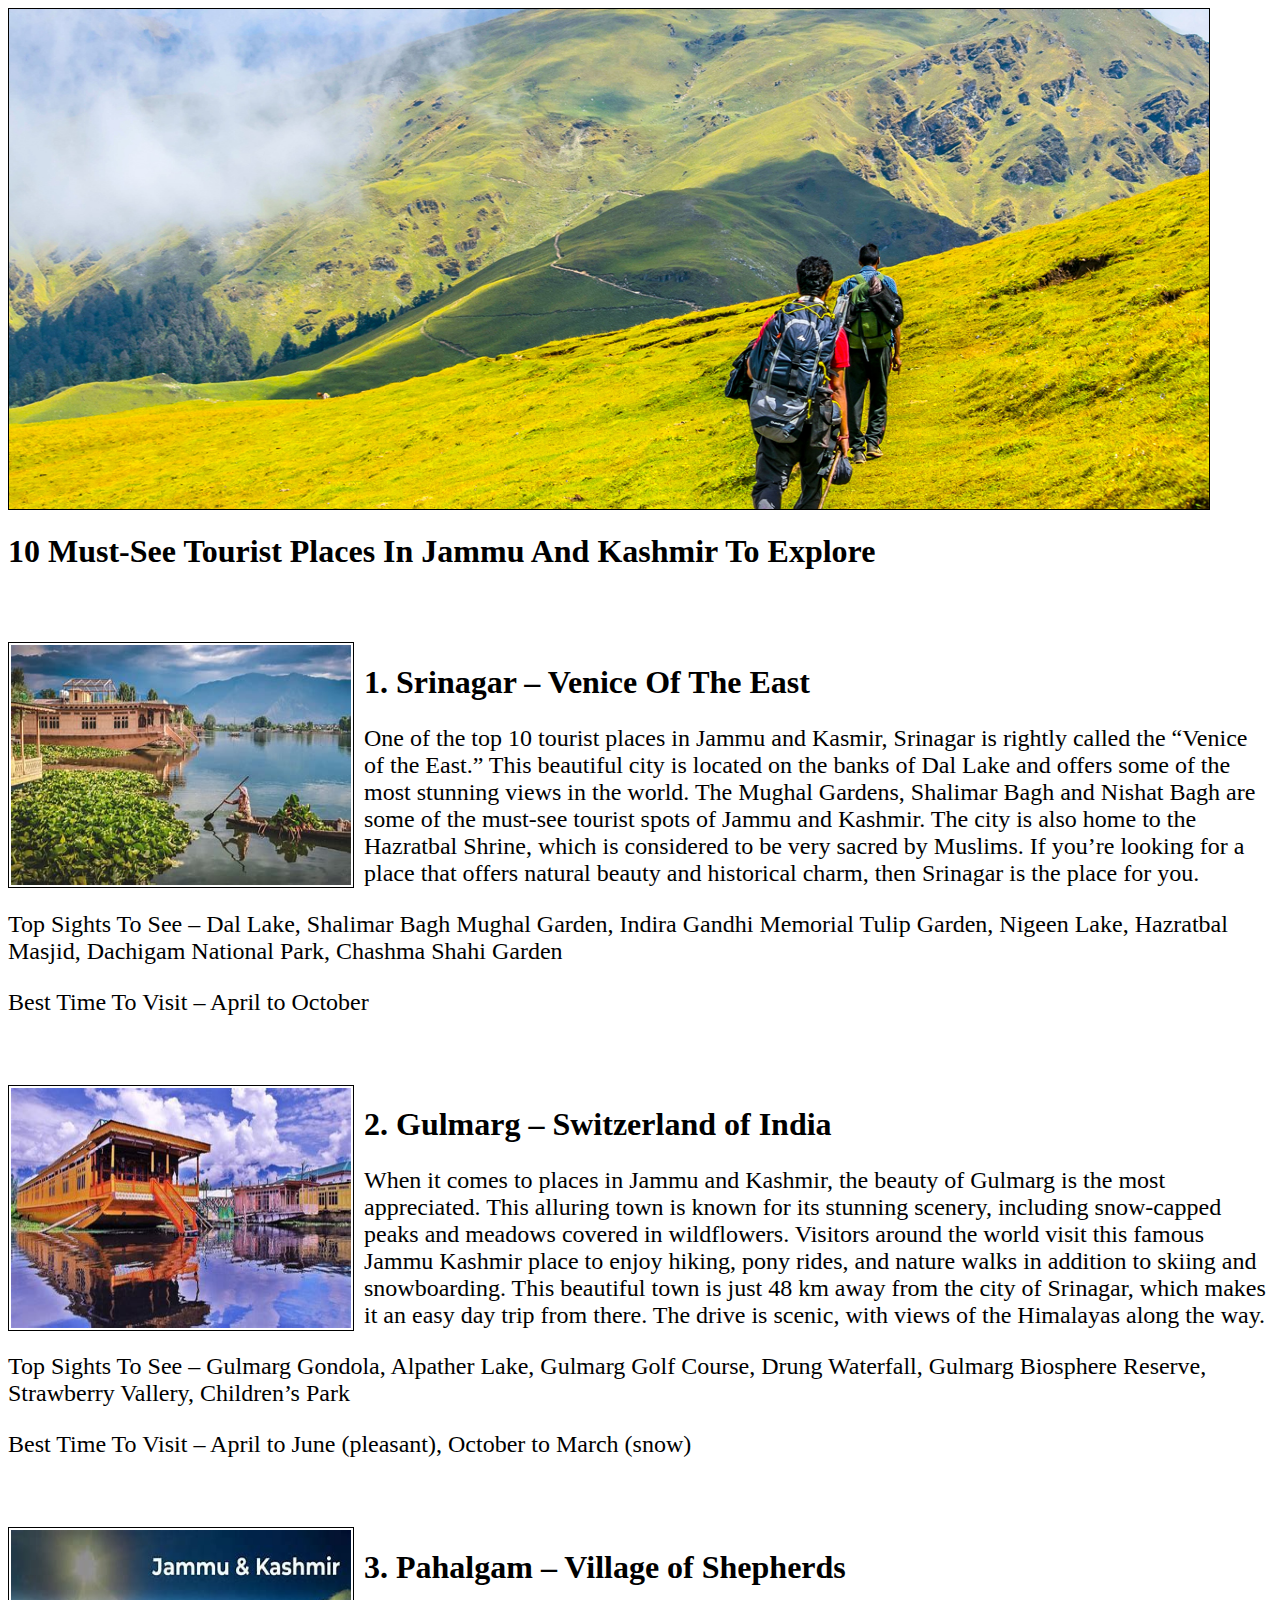
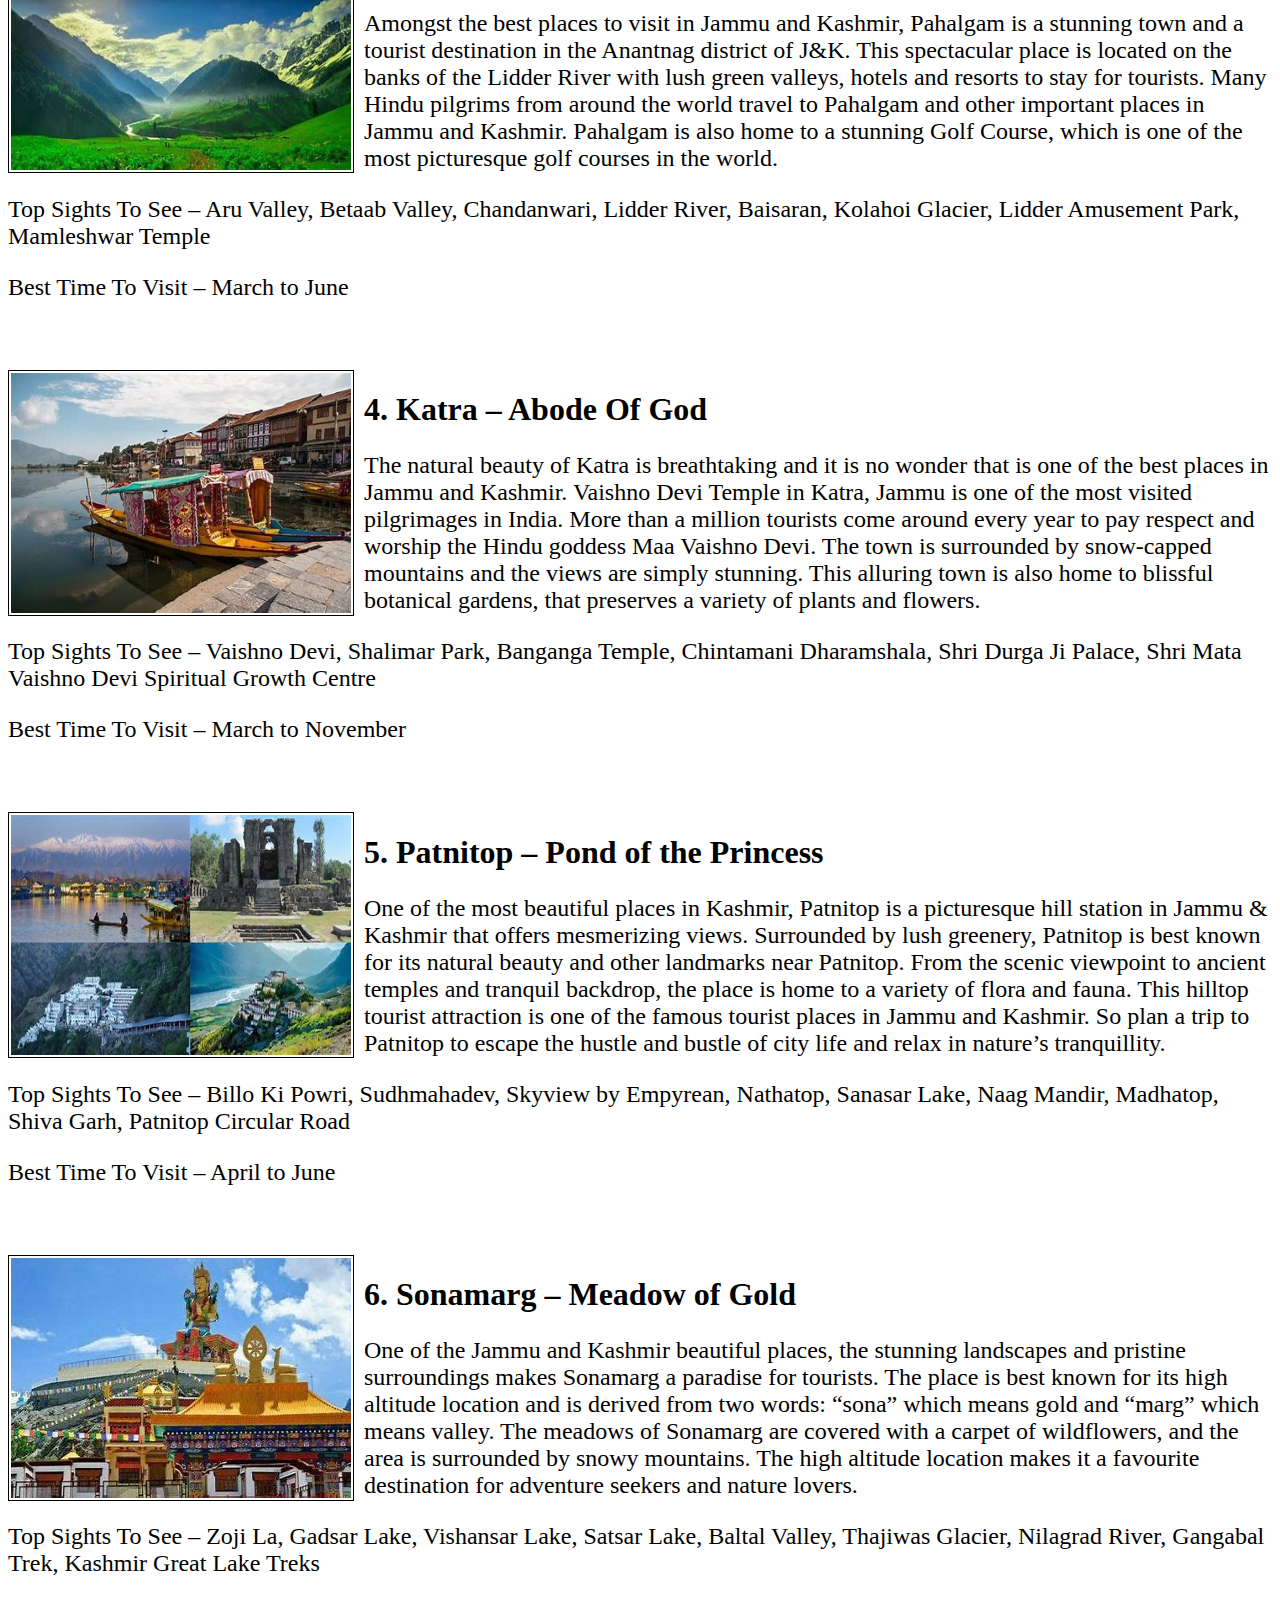
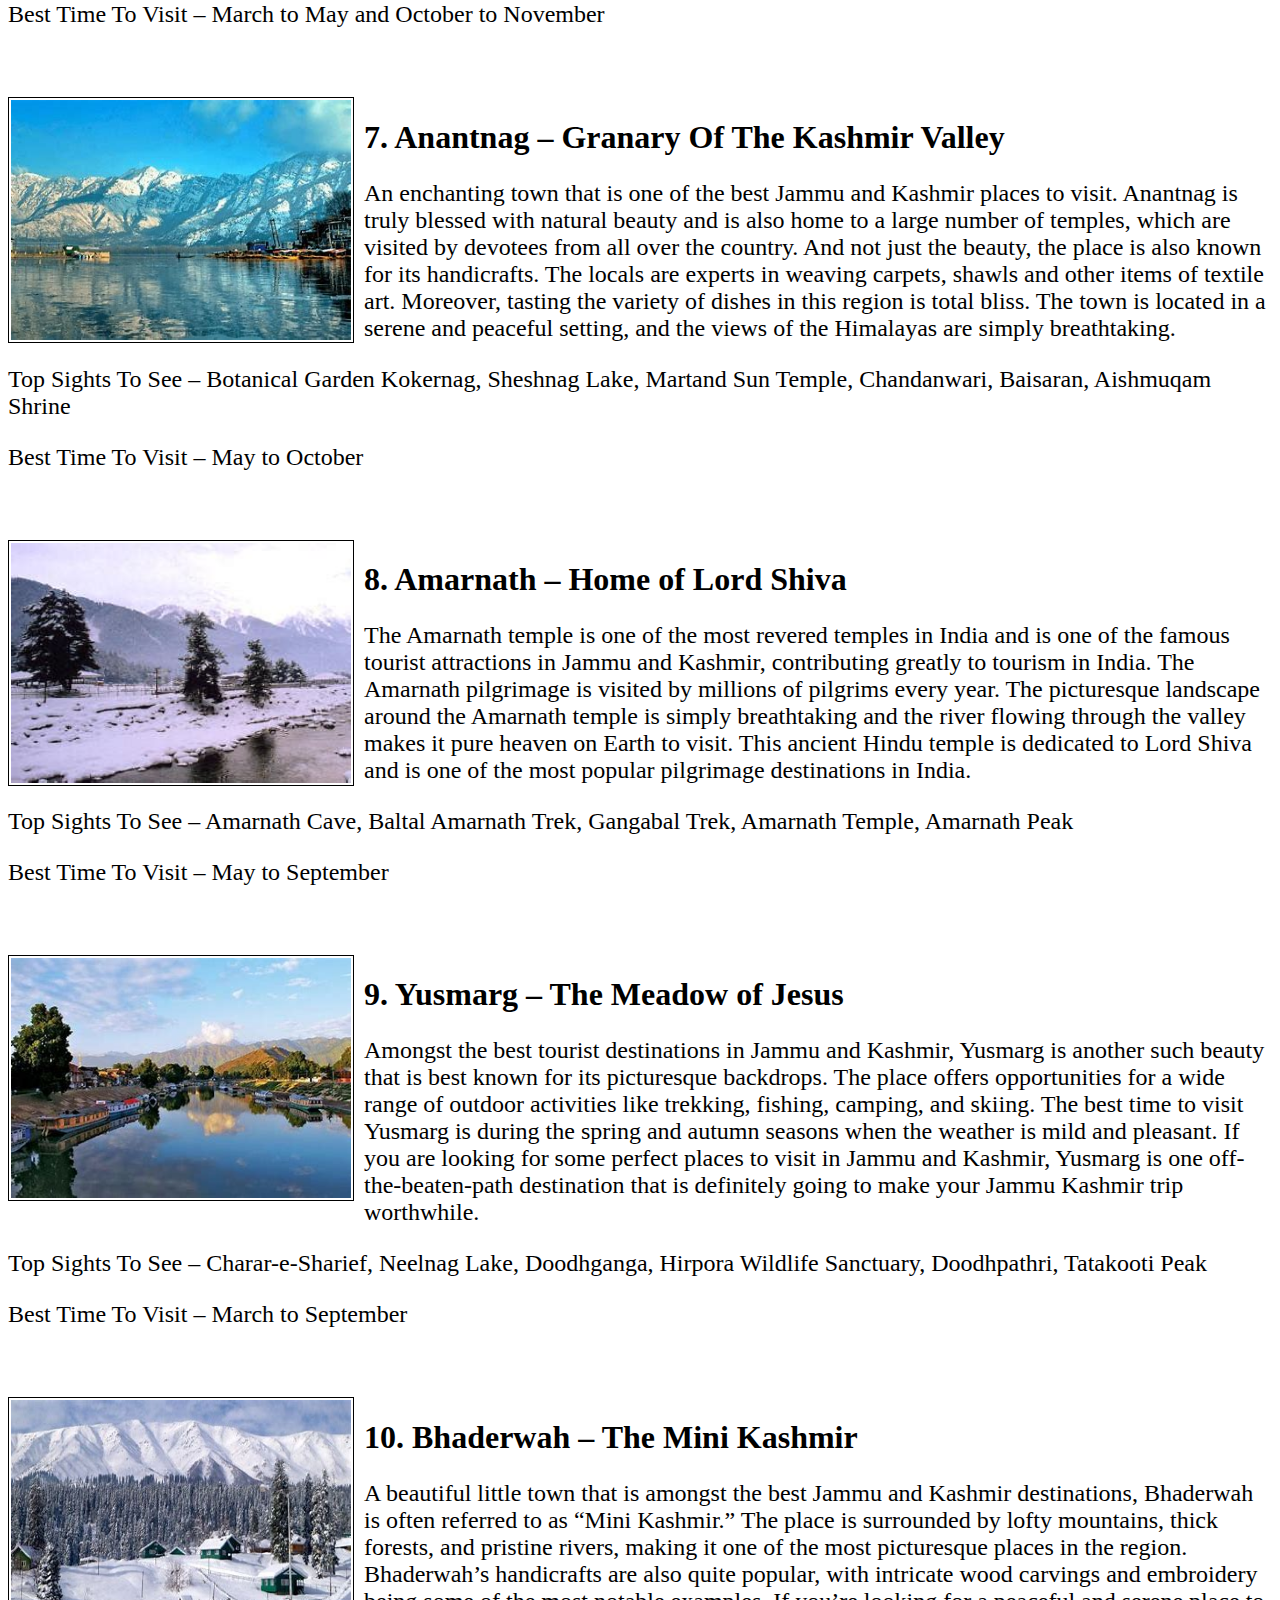
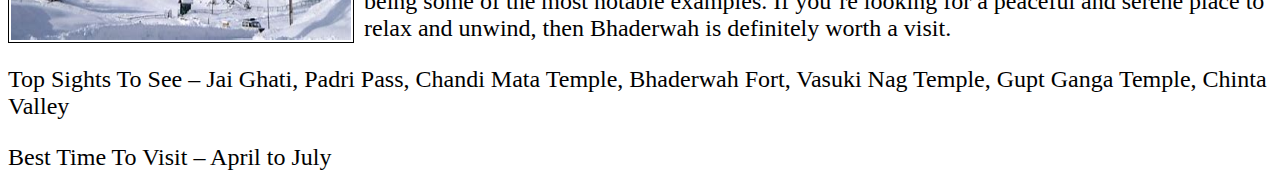
<file: jammu kashmir/Untitled-1.html>
<!DOCTYPE html>
<html lang="en">
<head>
    <meta charset="UTF-8">
    <meta http-equiv="X-UA-Compatible" content="IE=edge">
    <meta name="viewport" content="width=device-width, initial-scale=1.0">
    <title>Document</title>
</head>
<body>
    <img src="Banner.jpg"height="500px" width="1200px" border="1">
    <h3><font size="6">10 Must-See Tourist Places In Jammu And Kashmir To Explore</font></h3><br>
        <br><br><img src="download.jpg" width="340px"height="240px"border="1"style="float: left; margin-right:10px; padding: 2px;">
        <h1><font size="6">1. Srinagar – Venice Of The East</font></h1>
        <font size="5"><p>One of the top 10 tourist places in Jammu and Kasmir, Srinagar is rightly called the “Venice of the East.” This beautiful city is located on the banks of Dal Lake and offers some of the most stunning views in the world. The Mughal Gardens, Shalimar Bagh and Nishat Bagh are some of the must-see tourist spots of Jammu and Kashmir. The city is also home to the Hazratbal Shrine, which is considered to be very sacred by Muslims. If you’re looking for a place that offers natural beauty and historical charm, then Srinagar is the place for you.</p><p>Top Sights To See – Dal Lake, Shalimar Bagh Mughal Garden, Indira Gandhi Memorial Tulip Garden, Nigeen Lake, Hazratbal Masjid, Dachigam National Park, Chashma Shahi Garden</p>

<p>Best Time To Visit – April to October</p></font>
        <br><br><img src="OIP.jpg" width="340px"height="240px"border="1"style="float: left; margin-right:10px; padding: 2px;">
        <h1><font size="6">2. Gulmarg – Switzerland of India</font></h1>
        <font size="5"><p>When it comes to places in Jammu and Kashmir, the beauty of Gulmarg is the most appreciated. This alluring town is known for its stunning scenery, including snow-capped peaks and meadows covered in wildflowers. Visitors around the world visit this famous Jammu Kashmir place to enjoy hiking, pony rides, and nature walks in addition to skiing and snowboarding. This beautiful town is just 48 km away from the city of Srinagar, which makes it an easy day trip from there. The drive is scenic, with views of the Himalayas along the way.</p><p>Top Sights To See – Gulmarg Gondola, Alpather Lake, Gulmarg Golf Course, Drung Waterfall, Gulmarg Biosphere Reserve, Strawberry Vallery, Children’s Park</p>

           <p> Best Time To Visit – April to June (pleasant), October to March (snow)</p></font>
        <br><br><img src="OIP (1).jpg" width="340px"height="240px"border="1"style="float: left; margin-right:10px; padding: 2px;">
        <h1><font size="6">3. Pahalgam – Village of Shepherds</font></h1>
        <font size="5"><p>Amongst the best places to visit in Jammu and Kashmir, Pahalgam is a stunning town and a tourist destination in the Anantnag district of J&K. This spectacular place is located on the banks of the Lidder River with lush green valleys, hotels and resorts to stay for tourists. Many Hindu pilgrims from around the world travel to Pahalgam and other important places in Jammu and Kashmir. Pahalgam is also home to a stunning Golf Course, which is one of the most picturesque golf courses in the world. </p><p>Top Sights To See – Aru Valley, Betaab Valley, Chandanwari, Lidder River, Baisaran, Kolahoi Glacier, Lidder Amusement Park, Mamleshwar Temple</p>

            <p>Best Time To Visit – March to June</p></font>
        <br><br><img src="OIP (2).jpg" width="340px"height="240px"border="1"style="float: left; margin-right:10px; padding: 2px;">
        <h1><font size="6">4. Katra – Abode Of God</font></h1>
        <font size="5"><p>The natural beauty of Katra is breathtaking and it is no wonder that is one of the best places in Jammu and Kashmir. Vaishno Devi Temple in Katra, Jammu is one of the most visited pilgrimages in India. More than a million tourists come around every year to pay respect and worship the Hindu goddess Maa Vaishno Devi. The town is surrounded by snow-capped mountains and the views are simply stunning. This alluring town is also home to blissful botanical gardens, that preserves a variety of plants and flowers. </p><p>Top Sights To See – Vaishno Devi, Shalimar Park, Banganga Temple, Chintamani Dharamshala, Shri Durga Ji Palace, Shri Mata Vaishno Devi Spiritual Growth Centre</p>

            <p>Best Time To Visit – March to November</p></font>
        <br><br><img src="OIP (3).jpg" width="340px"height="240px"border="1"style="float: left; margin-right:10px; padding: 2px;">
        <h1><font size="6">5. Patnitop – Pond of the Princess</font></h1>
        <font size="5"><p>One of the most beautiful places in Kashmir, Patnitop is a picturesque hill station in Jammu & Kashmir that offers mesmerizing views. Surrounded by lush greenery, Patnitop is best known for its natural beauty and other landmarks near Patnitop. From the scenic viewpoint to ancient temples and tranquil backdrop, the place is home to a variety of flora and fauna. This hilltop tourist attraction is one of the famous tourist places in Jammu and Kashmir. So plan a trip to Patnitop to escape the hustle and bustle of city life and relax in nature’s tranquillity.</p><p>Top Sights To See – Billo Ki Powri, Sudhmahadev, Skyview by Empyrean, Nathatop, Sanasar Lake, Naag Mandir, Madhatop, Shiva Garh, Patnitop Circular Road</p>

           <p>Best Time To Visit – April to June</p></font>
        <br><br><img src="OIP (4).jpg" width="340px"height="240px"border="1"style="float: left; margin-right:10px; padding: 2px;">
        <h1><font size="6">6. Sonamarg – Meadow of Gold</font></h1>
        <font size="5"><p>One of the Jammu and Kashmir beautiful places, the stunning landscapes and pristine surroundings makes Sonamarg a paradise for tourists. The place is best known for its high altitude location and is derived from two words: “sona” which means gold and “marg” which means valley. The meadows of Sonamarg are covered with a carpet of wildflowers, and the area is surrounded by snowy mountains. The high altitude location makes it a favourite destination for adventure seekers and nature lovers.</p><p>Top Sights To See – Zoji La, Gadsar Lake, Vishansar Lake, Satsar Lake, Baltal Valley, Thajiwas Glacier, Nilagrad River, Gangabal Trek, Kashmir Great Lake Treks </p>

            <p>Best Time To Visit – March to May and October to November</p></font>
        <br><br><img src="OIP (5).jpg" width="340px"height="240px"border="1"style="float: left; margin-right:10px; padding: 2px;">
        <h1><font size="6">7. Anantnag – Granary Of The Kashmir Valley</font></h1>
        <font size="5"><p>An enchanting town that is one of the best Jammu and Kashmir places to visit. Anantnag is truly blessed with natural beauty and is also home to a large number of temples, which are visited by devotees from all over the country. And not just the beauty, the place is also known for its handicrafts. The locals are experts in weaving carpets, shawls and other items of textile art. Moreover, tasting the variety of dishes in this region is total bliss. The town is located in a serene and peaceful setting, and the views of the Himalayas are simply breathtaking.</p><p>Top Sights To See – Botanical Garden Kokernag, Sheshnag Lake, Martand Sun Temple, Chandanwari, Baisaran, Aishmuqam Shrine</p>

            <p>Best Time To Visit – May to October</p></font>
        <br><br><img src="OIP (6).jpg" width="340px"height="240px"border="1"style="float: left; margin-right:10px; padding: 2px;">
        <h1><font size="6">8. Amarnath – Home of Lord Shiva</font></h1>
        <font size="5"><p>The Amarnath temple is one of the most revered temples in India and is one of the famous tourist attractions in Jammu and Kashmir, contributing greatly to tourism in India. The Amarnath pilgrimage is visited by millions of pilgrims every year. The picturesque landscape around the Amarnath temple is simply breathtaking and the river flowing through the valley makes it pure heaven on Earth to visit. This ancient Hindu temple is dedicated to Lord Shiva and is one of the most popular pilgrimage destinations in India. </p><p>Top Sights To See – Amarnath Cave, Baltal Amarnath Trek, Gangabal Trek, Amarnath Temple, Amarnath Peak</p>

            <p>Best Time To Visit – May to September</p></font>
        <br><br><img src="OIP (7).jpg" width="340px"height="240px"border="1"style="float: left; margin-right:10px; padding: 2px;">
        <h1><font size="6">9. Yusmarg – The Meadow of Jesus</font></h1>
        <font size="5"><p>Amongst the best tourist destinations in Jammu and Kashmir, Yusmarg is another such beauty that is best known for its picturesque backdrops.  The place offers opportunities for a wide range of outdoor activities like trekking, fishing, camping, and skiing. The best time to visit Yusmarg is during the spring and autumn seasons when the weather is mild and pleasant. If you are looking for some perfect places to visit in Jammu and Kashmir, Yusmarg is one off-the-beaten-path destination that is definitely going to make your Jammu Kashmir trip worthwhile. </p><p>Top Sights To See – Charar-e-Sharief, Neelnag Lake, Doodhganga, Hirpora Wildlife Sanctuary, Doodhpathri, Tatakooti Peak</p>

        <p>Best Time To Visit – March to September</p></font>
        <br><br><img src="OIP (8).jpg" width="340px"height="240px"border="1"style="float: left; margin-right:10px; padding: 2px;">
        <h1><font size="6">10. Bhaderwah – The Mini Kashmir</font></h1>
        <font size="5"><p>A beautiful little town that is amongst the best Jammu and Kashmir destinations, Bhaderwah is often referred to as “Mini Kashmir.” The place is surrounded by lofty mountains, thick forests, and pristine rivers, making it one of the most picturesque places in the region. Bhaderwah’s handicrafts are also quite popular, with intricate wood carvings and embroidery being some of the most notable examples. If you’re looking for a peaceful and serene place to relax and unwind, then Bhaderwah is definitely worth a visit. </p><p>Top Sights To See – Jai Ghati, Padri Pass, Chandi Mata Temple, Bhaderwah Fort, Vasuki Nag Temple, Gupt Ganga Temple, Chinta Valley</p>

            <p>Best Time To Visit – April to July </p></font>
       
</body>
</html>
</file>
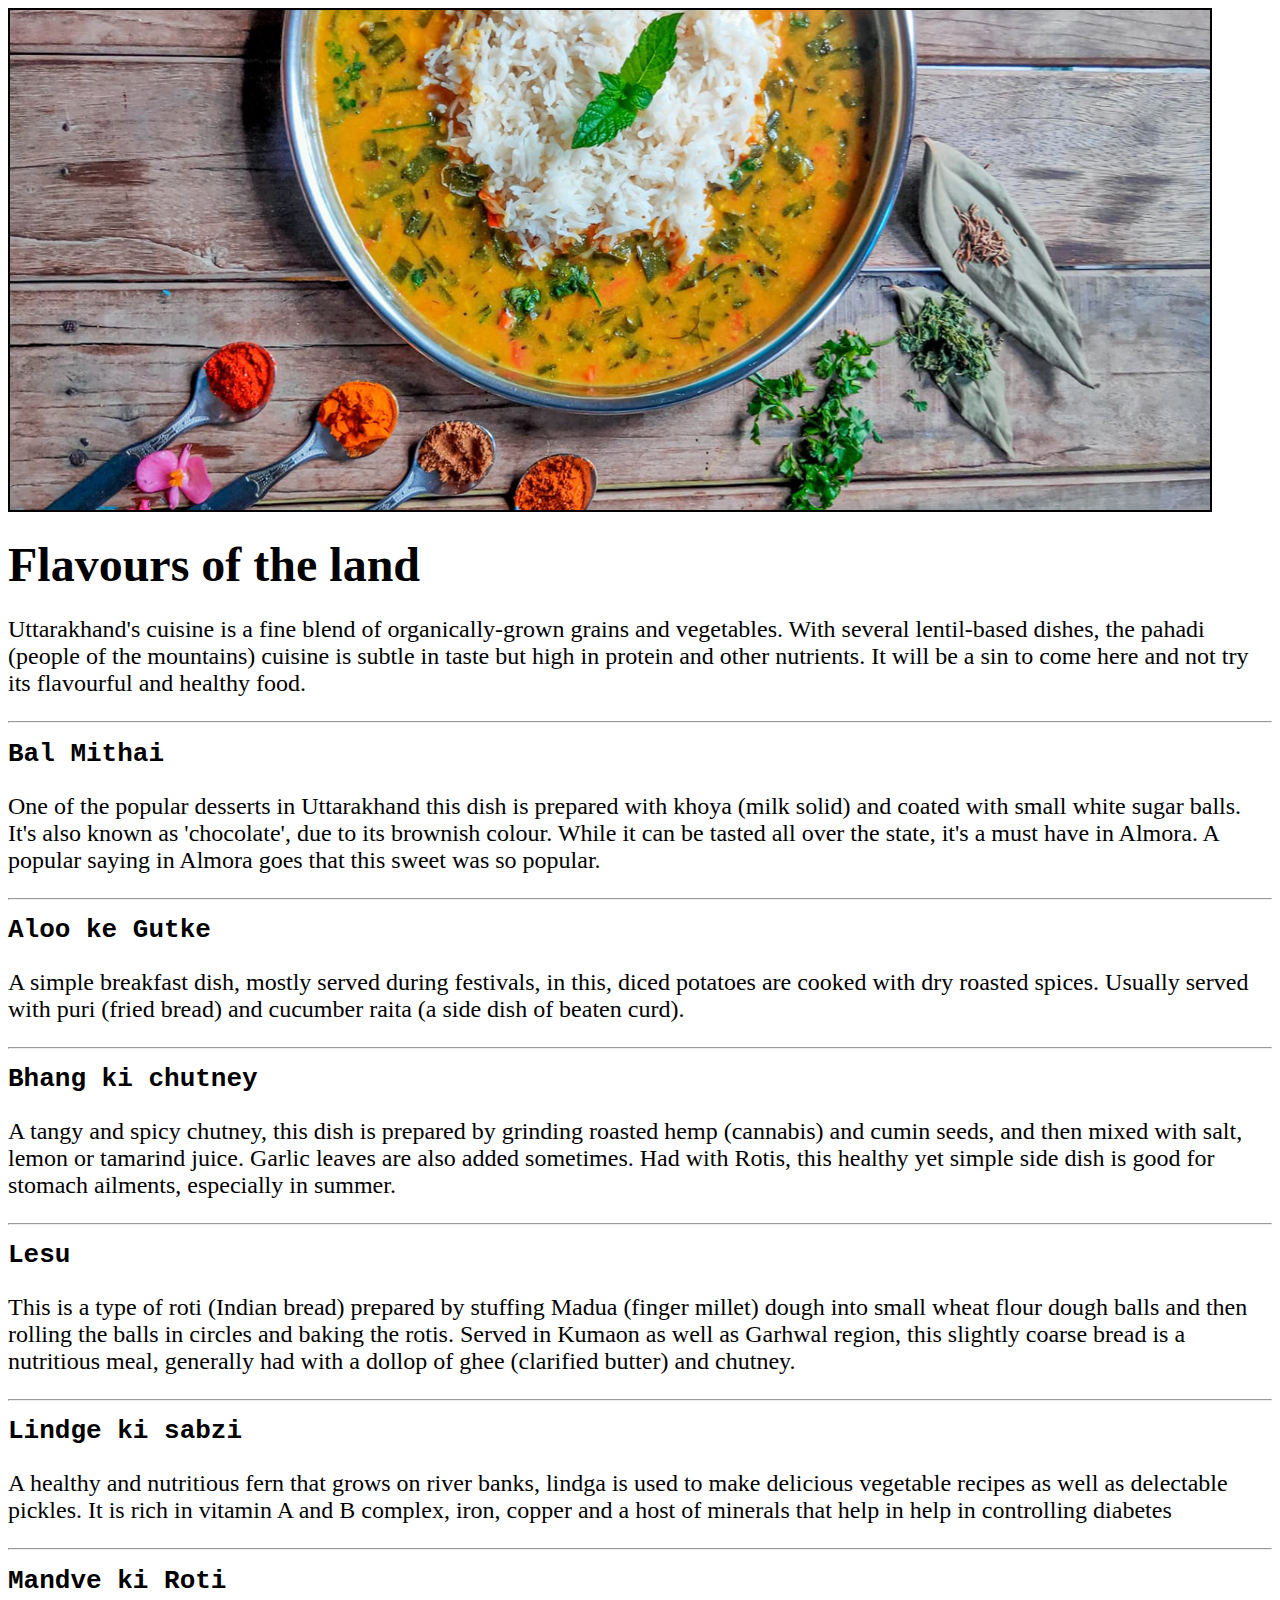
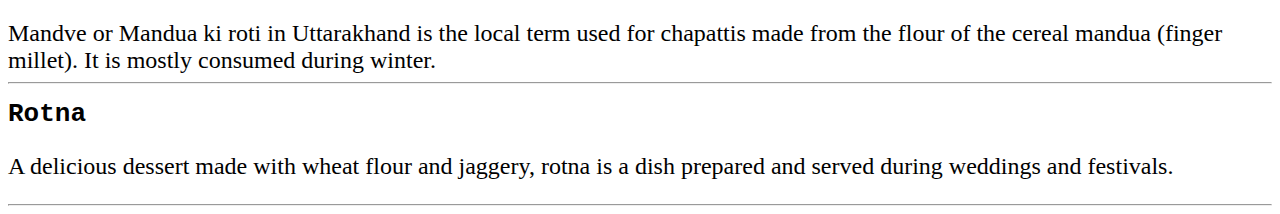
<file: uttrarkhand/food.html>
<!DOCTYPE html>
<html lang="en">
<head>
    <meta charset="UTF-8">
    <meta http-equiv="X-UA-Compatible" content="IE=edge">
    <meta name="viewport" content="width=device-width, initial-scale=1.0">
    <title>Document</title>
</head>
<body>
    <img src="food.jpg"height="500px" width="1200px"border="2">
    <h1><font size="20">Flavours of the land</font></h1>
    <font size="5"><p>Uttarakhand's cuisine is a fine blend of organically-grown grains and vegetables. With several lentil-based dishes, the pahadi (people of the mountains) cuisine is subtle in taste but high in protein and other nutrients. It will be a sin to come here and not try its flavourful and healthy food.</p></font>
    <hr><pre><h3><font size="6">Bal Mithai</font></h3></pre>
    <font size="5"><p>One of the popular desserts in Uttarakhand this dish is prepared with khoya (milk solid) and coated with small white sugar balls. It's also known as 'chocolate', due to its brownish colour. While it can be tasted all over the state, it's a must have in Almora. A popular saying in Almora goes that this sweet was so popular.</p></font><hr>
    <pre><h3><font size="6">Aloo ke Gutke</font></h3></pre>
    <font size="5"><p>A simple breakfast dish, mostly served during festivals, in this, diced potatoes are cooked with dry roasted spices. Usually served with puri (fried bread) and cucumber raita (a side dish of beaten curd). </p></font><hr>
    <pre><h3><font size="6">Bhang ki chutney</font></h3></pre>
    <font size="5"><p>A tangy and spicy chutney, this dish is prepared by grinding roasted hemp (cannabis) and cumin seeds, and then mixed with salt, lemon or tamarind juice. Garlic leaves are also added sometimes. Had with Rotis, this healthy yet simple side dish is good for stomach ailments, especially in summer. </p></font><hr>
    <pre><h3><font size="6">Lesu</font></h3></pre>
    <font size="5"><p>This is a type of roti (Indian bread) prepared by stuffing Madua (finger millet) dough into small wheat flour dough balls and then rolling the balls in circles and baking the rotis. Served in Kumaon as well as Garhwal region, this slightly coarse bread is a nutritious meal, generally had with a dollop of ghee (clarified butter) and chutney.</p></font><hr>
    <pre><h3><font size="6">Lindge ki sabzi</font></h3></pre>
    <font size="5"><p>A healthy and nutritious fern that grows on river banks, lindga is used to make delicious vegetable recipes as well as delectable pickles. It is rich in vitamin A and B complex, iron, copper and a host of minerals that help in help in controlling diabetes </p></font><hr>
    <pre><h3><font size="6">Mandve ki Roti</font></h3></pre>
    <font size="5"><p></p>Mandve or Mandua ki roti in Uttarakhand is the local term used for chapattis made from the flour of the cereal mandua (finger millet). It is mostly consumed during winter.</font><hr>
    <pre><h3><font size="6">Rotna</font></h3></pre>
    <font size="5"><p>A delicious dessert made with wheat flour and jaggery, rotna is a dish prepared and served during weddings and festivals.</p></font><hr>
    
</body>
</html>
</file>
<file: Himacha pradesh/himachal.css>
form{
    background-color: rgb(0, 157, 255);
    size: 0ch;
    background: url(india.jpg)no-repeat;
}
label{
    font-size: 34px;
    color:#fff;
}
.login-form{
    font-size: 30px; 
    font-weight: bold; 
    color:#fff;
}
select{
    font-size: 25px;
    border: 0;
    outline: none;
    border-radius: 10px;
}
input{
    background-color: red;
    font-size: 25px;
    border: 0;
    outline: none;
    border-radius: 10px;
}
img{
    font-size: 20px;
    border: 0;
    outline: none;
    border-radius: 10px;
}
.social{
    background-color: rgb(0, 208, 255);
}

.check{
    background-color: rgb(0, 157, 255);   
}
.feel,.kill{
    position: relative;
    max-width: 600px;
}
.kill figcaption{
    position: absolute;
    bottom: 0;
    left: 0;
    box-sizing: border-box;
    width: 107.1%;
    padding: 10px;
    text-align: center;
    color: white;
    background-color: rgba(0,0,0,0.5);
}
.feel figcaption{
    position: absolute;
    bottom: 0;
    left: 0;
    box-sizing: border-box;
    width: 133%;
    padding: 10px;
    text-align: center;
    color: white;
    background-color: rgba(0,0,0,0.5);
}
.bhao{
    float: left;
    width: 30%;
    padding: 5px;
}
.row{
    background-color: rgb(0, 157, 255);  
}
.column{
    float: left;
    width: 23%;
    padding: 5px;
}
.col{
    float: left;
    width: 30%;
    padding: 5px;
}
.row::after{
    content: "";
    display: table;
    clear: both;
}
</file>
<file: jammu kashmir/jammu.css>
form{
    background-color: rgb(0, 157, 255);
    size: 0ch;
    background: url(india.jpg)no-repeat;
}
label{
    font-size: 34px;
    color:#fff;
}
.login-form{
    font-size: 30px; 
    font-weight: bold; 
    color:#fff;
}
select{
    font-size: 25px;
    border: 0;
    outline: none;
    border-radius: 10px;
}
input{
    background-color: red;
    font-size: 25px;
    border: 0;
    outline: none;
    border-radius: 10px;
}
img{
    font-size: 20px;
    border: 0;
    outline: none;
    border-radius: 10px;
}
.social{
    background-color: rgb(0, 208, 255);
}

.check{
    background-color: rgb(0, 157, 255);   
}
.feel,.kill{
    position: relative;
    max-width: 600px;
}
.kill figcaption{
    position: absolute;
    bottom: 0;
    left: 0;
    box-sizing: border-box;
    width: 107.1%;
    padding: 10px;
    text-align: center;
    color: white;
    background-color: rgba(0,0,0,0.5);
}
.feel figcaption{
    position: absolute;
    bottom: 0;
    left: 0;
    box-sizing: border-box;
    width: 133%;
    padding: 10px;
    text-align: center;
    color: white;
    background-color: rgba(0,0,0,0.5);
}
.bhao{
    float: left;
    width: 30%;
    padding: 5px;
}
.row{
    background-color: rgb(0, 157, 255);  
}
.column{
    float: left;
    width: 23%;
    padding: 5px;
}
.col{
    float: left;
    width: 30%;
    padding: 5px;
}
.row::after{
    content: "";
    display: table;
    clear: both;
}
</file>
